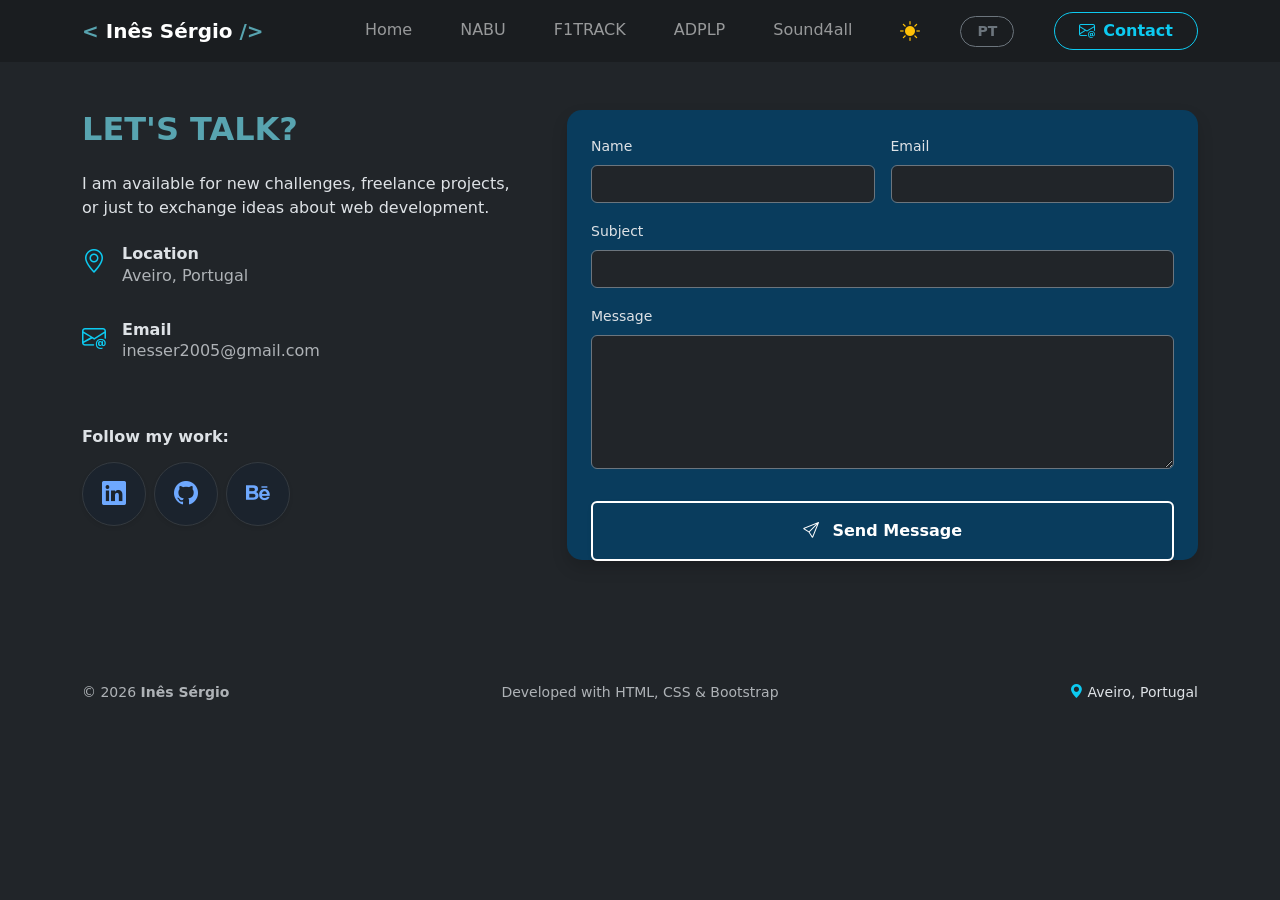
<file: contact.html>
<!DOCTYPE html>
<html lang="pt-pt">

<head>
    <meta charset="UTF-8">
    <!-- SEO keywords -->
    <meta name="description"
        content="Portefólio de Inês Sérgio. Especialista em Desenvolvimento Web e Design UI com foco em criar soluções digitais inovadoras.">
    <meta name="keywords" content="HTML, CSS, JavaScript, React, progammer, front-end, UX designer, backend, fullstack">
    <meta name="author" content="Inês Sérgio">
    <meta name="robots" content="index, follow">

    <!-- Open Graph (LinkedIn, WhatsApp, Facebook) -->
    <meta property="og:type" content="website">
    <meta property="og:title" content="Inês Sérgio | Desenvolvedora Web Full-Stack">
    <meta property="og:description"
        content="Especializada em criar soluções robustas com PHP e MySQL, e interfaces interativas com JavaScript e React. Conheça os meus projetos!">
    <meta property="og:url" content="https://inesser2005.github.io/inesser2005.git.io/">
    <meta property="og:image"
        content="https://inesser2005.github.io/inesser2005.git.io/Images/Projetos_Preview/portefolio/inesser2005_preview.webp">
    <meta name="viewport" content="width=device-width, initial-scale=1.0">
    <title>Inês Sérgio | Portefólio </title>

    <!--Favicon-->
    <link rel="icon" type="image/png"
        href="https://inesser2005.github.io/inesser2005.git.io/Images/Projetos_Logos/favicon/favicon-96x96.png"
        sizes="96x96" />
    <link rel="icon" href="https://inesser2005.github.io/inesser2005.git.io/Images/Projetos_Logos/favicon/FAVICON.png"
        type="image/png">
    <link rel="icon" type="image/svg+xml"
        href="https://inesser2005.github.io/inesser2005.git.io/Images/Projetos_Logos/favicon/favicon.svg" />
    <link rel="apple-touch-icon" sizes="180x180"
        href="https://inesser2005.github.io/inesser2005.git.io/Images/Projetos_Logos/favicon/apple-touch-icon.png" />
    <meta name="apple-mobile-web-app-title" content="Inês Sérgio" />
    <link rel="manifest"
        href="https://inesser2005.github.io/inesser2005.git.io/Images/Projetos_Logos/favicon/site.webmanifest" />

    <!--interactions/translations-->
    <script defer src="interactions.js"></script>
    <!--styles-->
    <link rel="stylesheet" href="style.css">
    <link href="https://cdn.jsdelivr.net/npm/bootstrap@5.3.8/dist/css/bootstrap.min.css" rel="stylesheet"
        integrity="sha384-sRIl4kxILFvY47J16cr9ZwB07vP4J8+LH7qKQnuqkuIAvNWLzeN8tE5YBujZqJLB" crossorigin="anonymous">
    <!--Icons-->
    <link rel="stylesheet" href="https://cdn.jsdelivr.net/npm/bootstrap-icons@1.13.1/font/bootstrap-icons.min.css">

    <!--typografphy-->
    <link rel="preconnect" href="https://fonts.googleapis.com">
    <link rel="preconnect" href="https://fonts.gstatic.com" crossorigin>
    <link href="https://fonts.googleapis.com/css2?family=Noto+Sans:ital,wght@0,100..900;1,100..900&display=swap"
        rel="stylesheet">


</head>

<body class="noto-sans-p">
    <!-- Navbar-->
    <nav class="navbar navbar-expand-lg sticky-top bg-dark-subtle" data-bs-theme="dark">
        <div class="container">
            <!-- Logótipo / Nome -->
            <a class="navbar-brand fw-bold" aria-label="Ir para o início" href="index.html">
                <span style="color: #58a4b0;">&lt;</span> Inês Sérgio <span style="color: #58a4b0;">/&gt;</span>
            </a>

            <!-- Mobile nav -->
            <button class="navbar-toggler border-0 p-2 shadow-none" type="button" data-bs-toggle="collapse"
                data-bs-target="#navbarNav" aria-controls="navbarNav" aria-expanded="false"
                aria-label="Toggle navigation">
                <!-- Três linhas que se transformam no X via CSS -->
                <div class="menu-hamburguer-custom">
                    <span></span>
                    <span></span>
                    <span></span>
                </div>
            </button>

            <!-- Links do Menu -->
            <div class="collapse navbar-collapse" id="navbarNav">
                <ul class="navbar-nav ms-auto nav-underline align-items-center">
                    <li class="nav-item px-lg-2">
                        <a class="nav-link" data-pt="Início" data-en="Home" href="index.html">Início</a>
                    </li>
                    <li class="nav-item px-lg-2">
                        <a class="nav-link" href="project_nabu.html">NABU</a>
                    </li>
                    <li class="nav-item px-lg-2">
                        <a class="nav-link" href="project_f1track.html">F1TRACK</a>
                    </li>
                    <li class="nav-item px-lg-2">
                        <a class="nav-link " href="project_adplp.html">ADPLP</a>
                    </li>
                    <li class="nav-item px-lg-2">
                        <a class="nav-link" href="project_sound_4all.html">Sound4all</a>
                    </li>

                    <!-- Modo Escuro/Claro -->
                    <li class="nav-item px-lg-2 my-2 my-lg-0">
                        <button id="theme-toggle" class="btn btn-link nav-link border-0 text-white p-2"
                            aria-label="Mudar tema visual/change theme mode">
                            <i id="theme-icon" class="bi bi-sun-fill fs-5"></i>
                        </button>
                    </li>

                    <!-- Botão de Língua -->
                    <li class="nav-item px-lg-2 my-2 my-lg-0">
                        <button id="btn-idioma"
                            class="btn btn-sm btn-outline-secondary rounded-pill px-3 fw-bold">EN</button>
                    </li>

                    <!-- Botão de Contacto -->
                    <li class="nav-item ms-lg-3">
                        <a class="btn btn-outline-info fw-bold px-4 rounded-pill d-inline-flex align-items-center"
                            href="contact.html">
                            <i class="bi bi-envelope-at me-2"></i>
                            <span data-pt="Contacto" data-en="Contact">Contacto</span>
                        </a>
                    </li>

                </ul>
            </div>
        </div>
    </nav>
    <!-- Container Geral dos Contactos -->
    <div class="container my-5">
        <div class="row g-5">

            <!-- Coluna 1: Info de Contacto -->
            <div class="col-12 col-md-5">
                <h2 class="separators mb-4" data-pt="Vamos conversar?" data-en="Let's talk?">Vamos conversar?</h2>
                <p class="mb-4"
                    data-pt="Estou disponível para novos desafios, projetos em freelance ou apenas para trocar ideias sobre desenvolvimento web."
                    data-en="I am available for new challenges, freelance projects, or just to exchange ideas about web development.">
                    Estou disponível para novos desafios, projetos em freelance ou apenas para trocar ideias sobre
                    desenvolvimento web.
                </p>

                <div class="d-flex align-items-start mb-3">
                    <i class="bi bi-geo-alt fs-4 text-info me-3"></i>
                    <div>
                        <h6 class="mb-0 fw-bold" data-pt="Localização" data-en="Location">Localização</h6>
                        <p class="text-body-secondary" data-pt="Aveiro, Portugal" data-en="Aveiro, Portugal">Aveiro,
                            Portugal</p>
                    </div>
                </div>

                <div class="d-flex align-items-start mb-3">
                    <i class="bi bi-envelope-at fs-4 text-info me-3"></i>
                    <div>
                        <h6 class="mb-0 fw-bold" data-pt="Email" data-en="Email">Email</h6>
                        <p class="text-body-secondary">inesser2005@gmail.com</p>
                    </div>
                </div>

                <div class="mt-5">
                    <h6 class="fw-bold mb-3" data-pt="Siga o meu trabalho:" data-en="Follow my work:">Siga o meu
                        trabalho:
                    </h6>
                    <div class="d-flex gap-2">
                        <!-- CORREÇÃO: Alinhamento flexbox interno adicionado para evitar o corte dos ícones -->
                        <a href="https://www.linkedin.com/in/inesser2005" target="_blank"
                            class="btn-social btn-linkedin d-flex align-items-center justify-content-center text-decoration-none shadow-sm"
                            aria-label="LinkedIn">
                            <i class="bi bi-linkedin"></i>
                        </a>
                        <a href="https://github.com/inesser2005" target="_blank"
                            class="btn-social btn-github d-flex align-items-center justify-content-center text-decoration-none shadow-sm"
                            aria-label="GitHub">
                            <i class="bi bi-github"></i>
                        </a>
                        <a href="https://www.behance.net/inesser2005" target="_blank"
                            class="btn-social btn-behance d-flex align-items-center justify-content-center text-decoration-none shadow-sm"
                            aria-label="Behance">
                            <i class="bi bi-behance"></i>
                        </a>
                    </div>
                </div>
            </div> <!-- CORREÇÃO: Fecho correto da Coluna 1 aqui -->

            <!-- Coluna 2: Formulário com Mensagens de Feedback -->
            <div class="col-12 col-md-7">
                <div class="card cards_bg p-4 border-0 shadow">
                    <form action="https://formspree.io/f/mykoovpj" method="POST" novalidate>
                        <div class="row g-3">
                            <div class="col-md-6">
                                <label for="name" class="form-label small" data-pt="Nome" data-en="Name">Nome</label>
                                <input type="text" name="name" class="form-control border-secondary" id="name" required>
                                <div class="invalid-feedback small" data-pt="Por favor, introduza o seu nome."
                                    data-en="Please enter your name.">Por favor, introduza o seu nome.</div>
                            </div>

                            <div class="col-md-6">
                                <label for="email" class="form-label small" data-pt="Email"
                                    data-en="Email">Email</label>
                                <input type="email" name="email" class="form-control border-secondary" id="email"
                                    required>
                                <div class="invalid-feedback small" data-pt="Introduza um endereço de email válido."
                                    data-en="Please enter a valid email address.">Introduza um endereço de email válido.
                                </div>
                            </div>

                            <div class="col-12">
                                <label for="subject" class="form-label small" data-pt="Assunto"
                                    data-en="Subject">Assunto</label>
                                <input type="text" name="subject" class="form-control border-secondary" id="subject"
                                    required>
                                <div class="invalid-feedback small" data-pt="Escreva o assunto da sua mensagem."
                                    data-en="Please enter the subject of your message.">Escreva o assunto da sua
                                    mensagem.
                                </div>
                            </div>

                            <div class="col-12">
                                <label for="message" class="form-label small" data-pt="Mensagem"
                                    data-en="Message">Mensagem</label>
                                <textarea name="message" class="form-control border-secondary" id="message" rows="5"
                                    required></textarea>
                                <div class="invalid-feedback small" data-pt="O campo da mensagem não pode ficar vazio."
                                    data-en="The message field cannot be empty.">O campo da mensagem não pode ficar
                                    vazio.
                                </div>
                            </div>

                            <div class="col-12 mt-4">
                                <button type="submit" class="btn btn_color w-100 py-3 mt-2 fw-bold shadow-sm">
                                    <i class="bi bi-send me-2"></i>
                                    <span data-pt="Enviar Mensagem" data-en="Send Message">Enviar Mensagem</span>
                                </button>
                            </div>
                        </div>
                    </form>
                </div>
            </div>

        </div>
    </div>

    <!-- Footer -->
    <footer class="Footer_color mt-5">
        <div class="container py-4">
            <div class="row align-items-center g-3">
                <!-- Lado Esquerdo: Copyright -->
                <div class="col-12 col-md-4 text-center text-md-start">
                    <span class="small opacity-75">© 2026 <strong>Inês Sérgio</strong></span>
                </div>

                <!-- Centro: Mensagem Técnica -->
                <div class="col-12 col-md-4 text-center">
                    <span class="small opacity-75" data-pt="Desenvolvido com HTML, CSS & Bootstrap"
                        data-en="Developed with HTML, CSS & Bootstrap">
                        Desenvolvido com HTML, CSS & Bootstrap
                    </span>
                </div>


                <!-- Lado Direito: Links Rápidos ou Localização -->
                <div class="col-12 col-md-4 text-center text-md-end">
                    <div class="small">
                        <i class="bi bi-geo-alt-fill text-info"></i> Aveiro, Portugal
                    </div>
                </div>
            </div>
        </div>
    </footer>


    <!--  Scripts organizados por ordem de dependência -->
    <script src="https://cdn.jsdelivr.net/npm/bootstrap@5.3.8/dist/js/bootstrap.bundle.min.js"
        integrity="sha384-FKyoEForCGlyvwx9Hj09JcYn3nv7wiPVlz7YYwJrWVcXK/BmnVDxM+D2scQbITxI"
        crossorigin="anonymous"></script>
    <script src="./interactions.js"></script>
    <script src="./translate.js"></script>

</body>

</html>
</file>
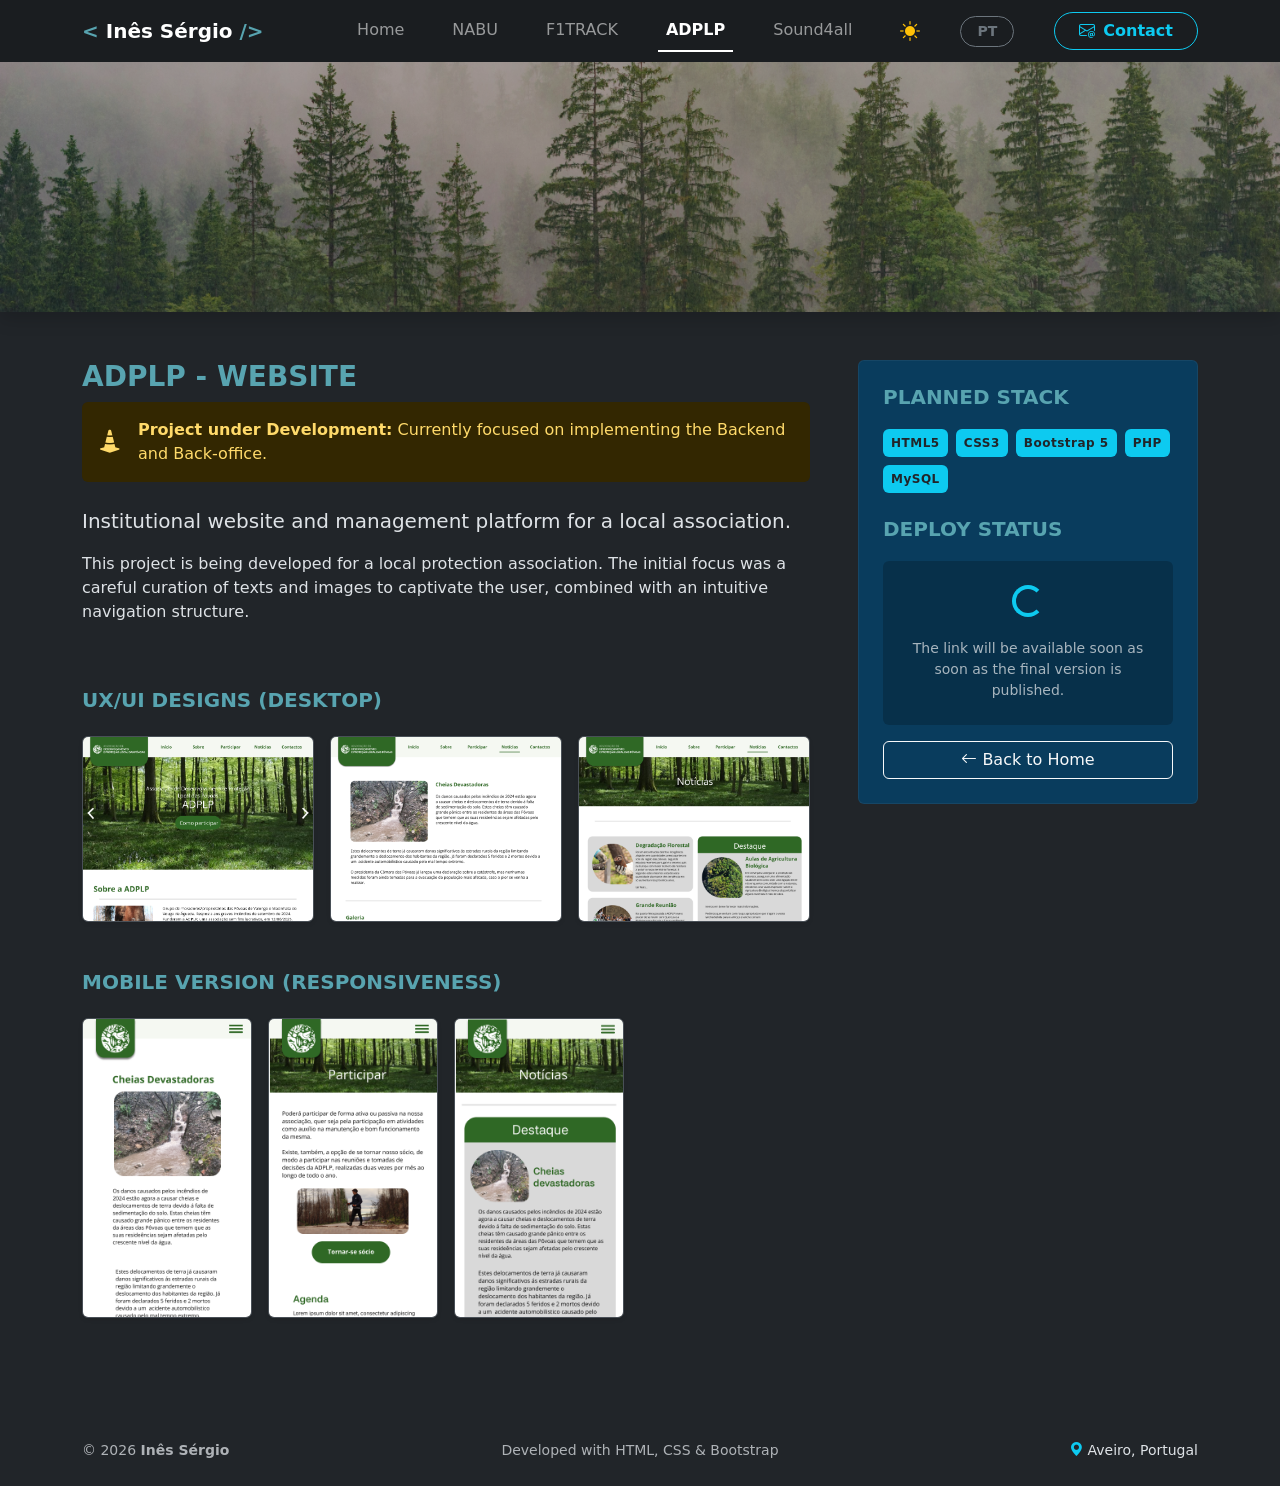
<file: project_adplp.html>
<!DOCTYPE html>
<html lang="pt-pt">

<head>
    <meta charset="UTF-8">
    <!-- SEO keywords -->
    <meta name="description"
        content="Portefólio de Inês Sérgio. Especialista em Desenvolvimento Web e Design UI com foco em criar soluções digitais inovadoras.">
    <meta name="keywords" content="HTML, CSS, JavaScript, React, progammer, front-end, UX designer, backend, fullstack">
    <meta name="author" content="Inês Sérgio">
    <meta name="robots" content="index, follow">

    <!-- Open Graph (LinkedIn, WhatsApp, Facebook) -->
    <meta property="og:type" content="website">
    <meta property="og:title" content="Inês Sérgio | Desenvolvedora Web Full-Stack">
    <meta property="og:description"
        content="Especializada em criar soluções robustas com PHP e MySQL, e interfaces interativas com JavaScript e React. Conheça os meus projetos!">
    <meta property="og:url" content="https://inesser2005.github.io/inesser2005.git.io/">
    <meta property="og:image"
        content="https://inesser2005.github.io/inesser2005.git.io/Images/Projetos_Preview/portefolio/inesser2005_preview.webp">
    <meta name="viewport" content="width=device-width, initial-scale=1.0">
    <title>Inês Sérgio | Portefólio </title>

    <!--Favicon-->
    <link rel="icon" type="image/png"
        href="https://inesser2005.github.io/inesser2005.git.io/Images/Projetos_Logos/favicon/favicon-96x96.png"
        sizes="96x96" />
    <link rel="icon" href="https://inesser2005.github.io/inesser2005.git.io/Images/Projetos_Logos/favicon/FAVICON.png"
        type="image/png">
    <link rel="icon" type="image/svg+xml"
        href="https://inesser2005.github.io/inesser2005.git.io/Images/Projetos_Logos/favicon/favicon.svg" />
    <link rel="apple-touch-icon" sizes="180x180"
        href="https://inesser2005.github.io/inesser2005.git.io/Images/Projetos_Logos/favicon/apple-touch-icon.png" />
    <meta name="apple-mobile-web-app-title" content="Inês Sérgio" />
    <link rel="manifest"
        href="https://inesser2005.github.io/inesser2005.git.io/Images/Projetos_Logos/favicon/site.webmanifest" />

    <!--interactions/translations-->
    <script defer src="interactions.js"></script>
    <!--styles-->
    <link rel="stylesheet" href="style.css">
    <link href="https://cdn.jsdelivr.net/npm/bootstrap@5.3.8/dist/css/bootstrap.min.css" rel="stylesheet"
        integrity="sha384-sRIl4kxILFvY47J16cr9ZwB07vP4J8+LH7qKQnuqkuIAvNWLzeN8tE5YBujZqJLB" crossorigin="anonymous">
    <!--Icons-->
    <link rel="stylesheet" href="https://cdn.jsdelivr.net/npm/bootstrap-icons@1.13.1/font/bootstrap-icons.min.css">

    <!--typografphy-->
    <link rel="preconnect" href="https://fonts.googleapis.com">
    <link rel="preconnect" href="https://fonts.gstatic.com" crossorigin>
    <link href="https://fonts.googleapis.com/css2?family=Noto+Sans:ital,wght@0,100..900;1,100..900&display=swap"
        rel="stylesheet">


</head>

<body class="noto-sans-p">
    <!-- Navbar-->
    <nav class="navbar navbar-expand-lg sticky-top bg-dark-subtle" data-bs-theme="dark">
        <div class="container">
            <!-- Logótipo / Nome -->
            <a class="navbar-brand fw-bold" aria-label="Ir para o início" href="index.html">
                <span style="color: #58a4b0;">&lt;</span> Inês Sérgio <span style="color: #58a4b0;">/&gt;</span>
            </a>

            <!-- Mobile nav -->
            <button class="navbar-toggler border-0 p-2 shadow-none" type="button" data-bs-toggle="collapse"
                data-bs-target="#navbarNav" aria-controls="navbarNav" aria-expanded="false"
                aria-label="Toggle navigation">
                <!-- Três linhas que se transformam no X via CSS -->
                <div class="menu-hamburguer-custom">
                    <span></span>
                    <span></span>
                    <span></span>
                </div>
            </button>

            <!-- Links do Menu -->
            <div class="collapse navbar-collapse" id="navbarNav">
                <ul class="navbar-nav ms-auto nav-underline align-items-center">
                    <li class="nav-item px-lg-2">
                        <a class="nav-link" data-pt="Início" data-en="Home" href="index.html">Início</a>
                    </li>
                    <li class="nav-item px-lg-2">
                        <a class="nav-link" href="project_nabu.html">NABU</a>
                    </li>
                    <li class="nav-item px-lg-2">
                        <a class="nav-link" href="project_f1track.html">F1TRACK</a>
                    </li>
                    <li class="nav-item px-lg-2">
                        <a class="nav-link active" aria-current="page" href="project_adplp.html">ADPLP</a>
                    </li>
                    <li class="nav-item px-lg-2">
                        <a class="nav-link" href="project_sound_4all.html">Sound4all</a>
                    </li>

                    <!-- Modo Escuro/Claro -->
                    <li class="nav-item px-lg-2 my-2 my-lg-0">
                        <button id="theme-toggle" class="btn btn-link nav-link border-0 text-white p-2"
                            aria-label="Mudar tema visual/change theme mode">
                            <i id="theme-icon" class="bi bi-sun-fill fs-5"></i>
                        </button>
                    </li>

                    <!-- Mudar a Língua -->
                    <li class="nav-item px-lg-2 my-2 my-lg-0">
                        <button id="btn-idioma"
                            class="btn btn-sm btn-outline-secondary rounded-pill px-3 fw-bold">EN</button>
                    </li>

                    <!-- Botão de Contacto -->
                    <li class="nav-item ms-lg-3">
                        <a class="btn btn-outline-info fw-bold px-4 rounded-pill d-inline-flex align-items-center"
                            href="contact.html">
                            <i class="bi bi-envelope-at me-2"></i>
                            <span data-pt="Contacto" data-en="Contact">Contacto</span>
                        </a>
                    </li>

                </ul>
            </div>
        </div>
    </nav>
    <main class="animar-entrada">
        <!-- Banner de Contexto -->
        <div class="banner-container shadow">
            <img src="Images/Banner/Forest.jpg" alt="ADPLP Banner" class="banner-image">
        </div>

        <div class="container my-5">
            <div class="row g-5">
                <!-- Coluna de Descrição e Galeria -->
                <div class="col-lg-8 text-start">
                    <h3 class="separators mb-2">ADPLP - Website</h3>

                    <!-- Alerta de Desenvolvimento -->
                    <div class="alert alert-warning border-0 d-flex align-items-center mb-4" role="alert"
                        data-pt="<i class='bi bi-cone-striped fs-4 me-3'></i><div><strong>Projeto em Desenvolvimento:</strong> Atualmente focado na implementação do Backend e Back-office.</div>"
                        data-en="<i class='bi bi-cone-striped fs-4 me-3'></i><div><strong>Project under Development:</strong> Currently focused on implementing the Backend and Back-office.</div>">
                        <i class="bi bi-cone-striped fs-4 me-3"></i>
                        <div>
                            <strong>Projeto em Desenvolvimento:</strong> Atualmente focado na implementação do Backend e
                            Back-office.
                        </div>
                    </div>

                    <p class="lead" data-pt="Website institucional e plataforma de gestão para associação local."
                        data-en="Institutional website and management platform for a local association.">
                        Website institucional e plataforma de gestão para associação local.
                    </p>
                    <p data-pt="Este projeto está a ser desenvolvido para uma associação de proteção local. O foco inicial foi uma curadoria cuidadosa de textos e imagens para cativar o utilizador, aliada a uma estrutura de navegação intuitiva."
                        data-en="This project is being developed for a local protection association. The initial focus was a careful curation of texts and images to captivate the user, combined with an intuitive navigation structure.">
                        Este projeto está a ser desenvolvido para uma associação de proteção local. O foco inicial foi
                        uma curadoria cuidadosa de textos e imagens para cativar o utilizador, aliada a uma estrutura de
                        navegação intuitiva.
                    </p>

                    <!-- Galeria UX/UI -->
                    <h5 class="separators mt-5 mb-4" data-pt="Designs de UX/UI (Desktop)"
                        data-en="UX/UI Designs (Desktop)">Designs de UX/UI (Desktop)</h5>
                    <div class="row g-3">
                        <!-- Imagem Desktop 1 -->
                        <div class="col-md-4">
                            <button type="button" class="btn p-0 border-0 w-100 bg-transparent" data-bs-toggle="modal"
                                data-bs-target="#modalAdplpInicio">
                                <img src="Images/Projetos_Preview/ADPLP/Início.png"
                                    class="img-fluid rounded border shadow-sm preview-hover w-100" alt="Desktop Início"
                                    style="cursor: pointer;">
                            </button>
                        </div>
                        <!-- Imagem Desktop 2 -->
                        <div class="col-md-4">
                            <button type="button" class="btn p-0 border-0 w-100 bg-transparent" data-bs-toggle="modal"
                                data-bs-target="#modalAdplpArtigo">
                                <img src="Images/Projetos_Preview/ADPLP/Artigo.png"
                                    class="img-fluid rounded border shadow-sm preview-hover w-100" alt="Desktop Artigo"
                                    style="cursor: pointer;">
                            </button>
                        </div>
                        <!-- Imagem Desktop 3 -->
                        <div class="col-md-4">
                            <button type="button" class="btn p-0 border-0 w-100 bg-transparent" data-bs-toggle="modal"
                                data-bs-target="#modalAdplpNoticias">
                                <img src="Images/Projetos_Preview/ADPLP/Notícias.png"
                                    class="img-fluid rounded border shadow-sm preview-hover w-100"
                                    alt="Desktop Notícias" style="cursor: pointer;">
                            </button>
                        </div>
                    </div>

                    <h5 class="separators mt-5 mb-4" data-pt="Versão Mobile (Responsividade)"
                        data-en="Mobile Version (Responsiveness)">Versão Mobile (Responsividade)</h5>
                    <div class="row g-3 justify-content-start">
                        <!-- Imagem Mobile 1 -->
                        <div class="col-4 col-md-3">
                            <button type="button" class="btn p-0 border-0 w-100 bg-transparent" data-bs-toggle="modal"
                                data-bs-target="#modalAdplpArtigoMob">
                                <img src="Images/Projetos_Preview/ADPLP/Artigo - Mobile.png"
                                    class="img-fluid rounded border shadow-sm preview-hover w-100" alt="Mobile Artigo"
                                    style="cursor: pointer;">
                            </button>
                        </div>
                        <!-- Imagem Mobile 2 -->
                        <div class="col-4 col-md-3">
                            <button type="button" class="btn p-0 border-0 w-100 bg-transparent" data-bs-toggle="modal"
                                data-bs-target="#modalAdplpParticiparMob">
                                <img src="Images/Projetos_Preview/ADPLP/Participar Mobile.png"
                                    class="img-fluid rounded border shadow-sm preview-hover w-100"
                                    alt="Mobile Participar" style="cursor: pointer;">
                            </button>
                        </div>
                        <!-- Imagem Mobile 3 -->
                        <div class="col-4 col-md-3">
                            <button type="button" class="btn p-0 border-0 w-100 bg-transparent" data-bs-toggle="modal"
                                data-bs-target="#modalAdplpNoticiasMob">
                                <img src="Images/Projetos_Preview/ADPLP/Notícias - Mobile.png"
                                    class="img-fluid rounded border shadow-sm preview-hover w-100" alt="Mobile Notícias"
                                    style="cursor: pointer;">
                            </button>
                        </div>
                    </div>
                </div>

                <!-- Coluna Lateral (Status e Tecnologias) -->
                <div class="col-lg-4">
                    <div class="p-4 rounded cards_bg sticky-top"
                        style="top: 100px; border: 1px solid rgba(88,164,176,0.2);">
                        <h5 class="separators" data-pt="Stack Planeada" data-en="Planned Stack">Stack Planeada</h5>
                        <div class="d-flex flex-wrap gap-2 mb-4">
                            <span class="badge bg-info text-dark p-2">HTML5</span>
                            <span class="badge bg-info text-dark p-2">CSS3</span>
                            <span class="badge bg-info text-dark p-2">Bootstrap 5</span>
                            <span class="badge bg-info text-dark p-2">PHP</span>
                            <span class="badge bg-info text-dark p-2">MySQL</span>
                        </div>

                        <h5 class="separators" data-pt="Estado do Deploy" data-en="Deploy Status">Estado do Deploy</h5>
                        <div class="text-center p-4 mb-3 rounded" style="background: rgba(0,0,0,0.2);">
                            <div class="spinner-border text-info mb-3" role="status">
                                <span class="visually-hidden" data-pt="A carregar..." data-en="Loading...">A
                                    carregar...</span>
                            </div>
                            <p class="small text-muted mb-0"
                                data-pt="O link estará disponível em breve assim que a versão final for publicada."
                                data-en="The link will be available soon as soon as the final version is published.">
                                O link estará disponível em breve assim que a versão final for publicada.
                            </p>
                        </div>

                        <a href="index.html" class="btn btn-outline-light w-100">
                            <i class="bi bi-arrow-left"></i>
                            <span data-pt="Voltar ao Início" data-en="Back to Home">Voltar ao Início</span>
                        </a>
                    </div>
                </div>
            </div>
        </div>
    </main>

    <!-- ESTRUTURAS DOS MODAIS INDIVIDUAIS (ADPLP) -->
    <div class="modal fade" id="modalAdplpInicio" tabindex="-1" aria-hidden="true">
        <div class="modal-dialog modal-xl modal-dialog-centered">
            <div class="modal-content bg-dark border-0 shadow">
                <div class="modal-header border-0 p-2">
                    <button type="button" class="btn-close btn-close-white ms-auto" data-bs-dismiss="modal"
                        aria-label="Fechar"></button>
                </div>
                <div class="modal-body p-0 text-center">
                    <img src="Images/Projetos_Preview/ADPLP/Início.png" alt="Desktop Início Expandido"
                        class="img-fluid w-100 rounded-bottom">
                </div>
            </div>
        </div>
    </div>


    <!-- Footer -->
    <footer class="Footer_color mt-5">
        <div class="container py-4">
            <div class="row align-items-center g-3">
                <!-- Lado Esquerdo: Copyright -->
                <div class="col-12 col-md-4 text-center text-md-start">
                    <span class="small opacity-75">© 2026 <strong>Inês Sérgio</strong></span>
                </div>

                <!-- Centro: Mensagem Técnica -->
                <div class="col-12 col-md-4 text-center">
                    <span class="small opacity-75" data-pt="Desenvolvido com HTML, CSS & Bootstrap"
                        data-en="Developed with HTML, CSS & Bootstrap">
                        Desenvolvido com HTML, CSS & Bootstrap
                    </span>
                </div>


                <!-- Lado Direito: Links Rápidos ou Localização -->
                <div class="col-12 col-md-4 text-center text-md-end">
                    <div class="small">
                        <i class="bi bi-geo-alt-fill text-info"></i> Aveiro, Portugal
                    </div>
                </div>
            </div>
        </div>
    </footer>


    <!--  Scripts organizados por ordem de dependência -->
    <script src="https://cdn.jsdelivr.net/npm/bootstrap@5.3.8/dist/js/bootstrap.bundle.min.js"
        integrity="sha384-FKyoEForCGlyvwx9Hj09JcYn3nv7wiPVlz7YYwJrWVcXK/BmnVDxM+D2scQbITxI"
        crossorigin="anonymous"></script>
    <script src="./interactions.js"></script>
    <script src="./translate.js"></script>

</body>

</html>
</file>
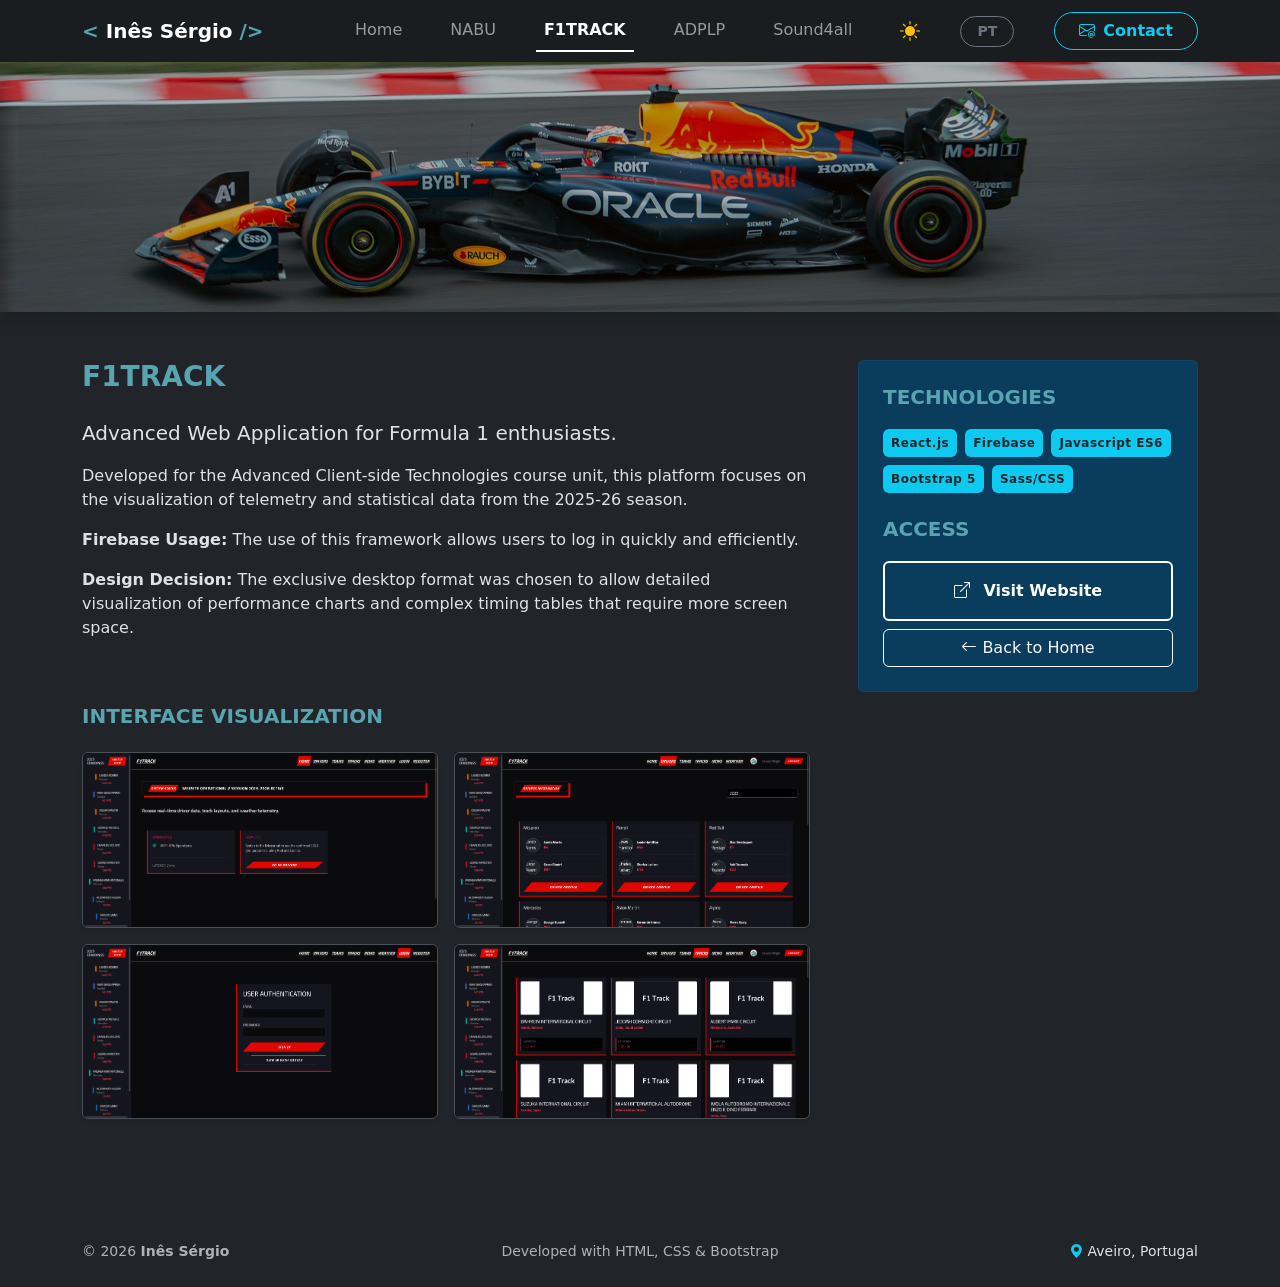
<file: project_f1track.html>
<!DOCTYPE html>
<html lang="pt-pt">

<head>
    <meta charset="UTF-8">
    <!-- SEO keywords -->
    <meta name="description"
        content="Portefólio de Inês Sérgio. Especialista em Desenvolvimento Web e Design UI com foco em criar soluções digitais inovadoras.">
    <meta name="keywords" content="HTML, CSS, JavaScript, React, progammer, front-end, UX designer, backend, fullstack">
    <meta name="author" content="Inês Sérgio">
    <meta name="robots" content="index, follow">

    <!-- Open Graph (LinkedIn, WhatsApp, Facebook) -->
    <meta property="og:type" content="website">
    <meta property="og:title" content="Inês Sérgio | Desenvolvedora Web Full-Stack">
    <meta property="og:description"
        content="Especializada em criar soluções robustas com PHP e MySQL, e interfaces interativas com JavaScript e React. Conheça os meus projetos!">
    <meta property="og:url" content="https://inesser2005.github.io/inesser2005.git.io/">
    <meta property="og:image"
        content="https://inesser2005.github.io/inesser2005.git.io/Images/Projetos_Preview/portefolio/inesser2005_preview.webp">
    <meta name="viewport" content="width=device-width, initial-scale=1.0">
    <title>Inês Sérgio | Portefólio </title>

    <!--Favicon-->
    <link rel="icon" type="image/png"
        href="https://inesser2005.github.io/inesser2005.git.io/Images/Projetos_Logos/favicon/favicon-96x96.png"
        sizes="96x96" />
    <link rel="icon" href="https://inesser2005.github.io/inesser2005.git.io/Images/Projetos_Logos/favicon/FAVICON.png"
        type="image/png">
    <link rel="icon" type="image/svg+xml"
        href="https://inesser2005.github.io/inesser2005.git.io/Images/Projetos_Logos/favicon/favicon.svg" />
    <link rel="apple-touch-icon" sizes="180x180"
        href="https://inesser2005.github.io/inesser2005.git.io/Images/Projetos_Logos/favicon/apple-touch-icon.png" />
    <meta name="apple-mobile-web-app-title" content="Inês Sérgio" />
    <link rel="manifest"
        href="https://inesser2005.github.io/inesser2005.git.io/Images/Projetos_Logos/favicon/site.webmanifest" />

    <!--interactions/translations-->
    <script defer src="interactions.js"></script>
    <!--styles-->
    <link rel="stylesheet" href="style.css">
    <link href="https://cdn.jsdelivr.net/npm/bootstrap@5.3.8/dist/css/bootstrap.min.css" rel="stylesheet"
        integrity="sha384-sRIl4kxILFvY47J16cr9ZwB07vP4J8+LH7qKQnuqkuIAvNWLzeN8tE5YBujZqJLB" crossorigin="anonymous">
    <!--Icons-->
    <link rel="stylesheet" href="https://cdn.jsdelivr.net/npm/bootstrap-icons@1.13.1/font/bootstrap-icons.min.css">

    <!--typografphy-->
    <link rel="preconnect" href="https://fonts.googleapis.com">
    <link rel="preconnect" href="https://fonts.gstatic.com" crossorigin>
    <link href="https://fonts.googleapis.com/css2?family=Noto+Sans:ital,wght@0,100..900;1,100..900&display=swap"
        rel="stylesheet">


</head>

<body class="noto-sans-p">
    <!-- Navbar-->
    <nav class="navbar navbar-expand-lg sticky-top bg-dark-subtle" data-bs-theme="dark">
        <div class="container">
            <!-- Logótipo / Nome -->
            <a class="navbar-brand fw-bold" aria-label="Ir para o início" href="index.html">
                <span style="color: #58a4b0;">&lt;</span> Inês Sérgio <span style="color: #58a4b0;">/&gt;</span>
            </a>

            <!-- Mobile nav -->
            <button class="navbar-toggler border-0 p-2 shadow-none" type="button" data-bs-toggle="collapse"
                data-bs-target="#navbarNav" aria-controls="navbarNav" aria-expanded="false"
                aria-label="Toggle navigation">
                <!-- Três linhas que se transformam no X via CSS -->
                <div class="menu-hamburguer-custom">
                    <span></span>
                    <span></span>
                    <span></span>
                </div>
            </button>

            <!-- Links do Menu -->
            <div class="collapse navbar-collapse" id="navbarNav">
                <ul class="navbar-nav ms-auto nav-underline align-items-center">
                    <li class="nav-item px-lg-2">
                        <a class="nav-link" data-pt="Início" data-en="Home" href="index.html">Início</a>
                    </li>
                    <li class="nav-item px-lg-2">
                        <a class="nav-link" href="project_nabu.html">NABU</a>
                    </li>
                    <li class="nav-item px-lg-2">
                        <a class="nav-link active" aria-current="page" href="project_f1track.html">F1TRACK</a>
                    </li>
                    <li class="nav-item px-lg-2">
                        <a class="nav-link" href="project_adplp.html">ADPLP</a>
                    </li>
                    <li class="nav-item px-lg-2">
                        <a class="nav-link" href="project_sound_4all.html">Sound4all</a>
                    </li>

                    <!-- Modo Escuro/Claro -->
                    <li class="nav-item px-lg-2 my-2 my-lg-0">
                        <button id="theme-toggle" class="btn btn-link nav-link border-0 text-white p-2"
                            aria-label="Mudar tema visual/change theme mode">
                            <i id="theme-icon" class="bi bi-sun-fill fs-5"></i>
                        </button>
                    </li>

                    <!-- Mudar a Língua -->
                    <li class="nav-item px-lg-2 my-2 my-lg-0">
                        <button id="btn-idioma"
                            class="btn btn-sm btn-outline-secondary rounded-pill px-3 fw-bold">EN</button>
                    </li>

                    <!-- Botão de Contacto -->
                    <li class="nav-item ms-lg-3">
                        <a class="btn btn-outline-info fw-bold px-4 rounded-pill d-inline-flex align-items-center"
                            href="contact.html">
                            <i class="bi bi-envelope-at me-2"></i>
                            <span data-pt="Contacto" data-en="Contact">Contacto</span>
                        </a>
                    </li>

                </ul>
            </div>
        </div>
    </nav>

    <!--Main- Detalhes dos projetos-->
    <main class="animar-entrada">
        <!-- Banner Principal -->
        <div class="banner-container shadow">
            <img src="Images/Banner/f1track.jpg" alt="F1TRACK Banner" class="banner-image">
        </div>

        <div class="container my-5">
            <div class="row g-5">
                <!-- Coluna de Descrição -->
                <div class="col-lg-8">
                    <h3 class="separators mb-4">F1TRACK</h3>
                    <p class="lead" data-pt="Aplicação Web Avançada para entusiastas de Fórmula 1."
                        data-en="Advanced Web Application for Formula 1 enthusiasts.">Aplicação Web Avançada para
                        entusiastas de Fórmula 1.</p>
                    <p data-pt="Desenvolvida para a UC de Tecnologias Avançadas para Client-side, esta plataforma foca-se na visualização de telemetria e dados estatísticos da época 2025-26."
                        data-en="Developed for the Advanced Client-side Technologies course unit, this platform focuses on the visualization of telemetry and statistical data from the 2025-26 season.">
                        Desenvolvida para a UC de Tecnologias Avançadas para Client-side, esta plataforma foca-se na
                        visualização de telemetria e dados estatísticos da época 2025-26.
                    </p>
                    <p data-pt="<strong>Uso de Firebase:</strong> A utilização desta framework permite aos utilizadores efetuar login de forma rápida e eficaz."
                        data-en="<strong>Firebase Usage:</strong> The use of this framework allows users to log in quickly and efficiently.">
                        <strong>Uso de Firebase:</strong> A utilização desta framework permite aos utilizadores efetuar
                        login de forma rápida e eficaz.
                    </p>
                    <p data-pt="<strong>Decisão de Design:</strong> O formato exclusivo para desktop foi escolhido para permitir a visualização detalhada de gráficos de desempenho e tabelas de tempos complexos que requerem maior espaço de ecrã."
                        data-en="<strong>Design Decision:</strong> The exclusive desktop format was chosen to allow detailed visualization of performance charts and complex timing tables that require more screen space.">
                        <strong>Decisão de Design:</strong> O formato exclusivo para desktop foi escolhido para permitir
                        a visualização detalhada de gráficos de desempenho e tabelas de tempos complexos que requerem
                        maior espaço de ecrã.
                    </p>

                    <!-- Galeria de Imagens com Triggers para os Modais -->
                    <h5 class="separators mt-5 mb-4" data-pt="Visualização da Interface"
                        data-en="Interface Visualization">Visualização da Interface</h5>
                    <div class="row g-3">
                        <!-- Imagem 1 -->
                        <div class="col-md-6">
                            <button type="button" class="btn p-0 border-0 w-100 bg-transparent" data-bs-toggle="modal"
                                data-bs-target="#modalF1Home">
                                <img src="Images/Projetos_Preview/F1TRACK/Homepage.png"
                                    class="img-fluid rounded border shadow-sm preview-hover w-100" alt="Homepage"
                                    style="cursor: pointer;">
                            </button>
                        </div>
                        <!-- Imagem 2 -->
                        <div class="col-md-6">
                            <button type="button" class="btn p-0 border-0 w-100 bg-transparent" data-bs-toggle="modal"
                                data-bs-target="#modalF1DriversLogin">
                                <img src="Images/Projetos_Preview/F1TRACK/Drivers_page_Login.png"
                                    class="img-fluid rounded border shadow-sm preview-hover w-100"
                                    alt="Página de Pilotos" style="cursor: pointer;">
                            </button>
                        </div>
                        <!-- Imagem 3 -->
                        <div class="col-md-6">
                            <button type="button" class="btn p-0 border-0 w-100 bg-transparent" data-bs-toggle="modal"
                                data-bs-target="#modalF1DriversNoLogin">
                                <img src="Images/Projetos_Preview/F1TRACK/Drrivers_page_no_login.png"
                                    class="img-fluid rounded border shadow-sm preview-hover w-100" alt="Acesso Restrito"
                                    style="cursor: pointer;">
                            </button>
                        </div>
                        <!-- Imagem 4 -->
                        <div class="col-md-6">
                            <button type="button" class="btn p-0 border-0 w-100 bg-transparent" data-bs-toggle="modal"
                                data-bs-target="#modalF1Tracks">
                                <img src="Images/Projetos_Preview/F1TRACK/Track_pages.png"
                                    class="img-fluid rounded border shadow-sm preview-hover w-100" alt="Circuitos"
                                    style="cursor: pointer;">
                            </button>
                        </div>
                    </div>
                </div>

                <!-- Coluna Lateral (Sidebar Técnica) -->
                <div class="col-lg-4">
                    <div class="p-4 rounded cards_bg sticky-top"
                        style="top: 100px; border: 1px solid rgba(88,164,176,0.2);">
                        <h5 class="separators" data-pt="Tecnologias" data-en="Technologies">Tecnologias</h5>
                        <div class="d-flex flex-wrap gap-2 mb-4">
                            <span class="badge bg-info text-dark p-2">React.js</span>
                            <span class="badge bg-info text-dark p-2">Firebase</span>
                            <span class="badge bg-info text-dark p-2">Javascript ES6</span>
                            <span class="badge bg-info text-dark p-2">Bootstrap 5</span>
                            <span class="badge bg-info text-dark p-2">Sass/CSS</span>
                        </div>

                        <h5 class="separators" data-pt="Acesso" data-en="Access">Acesso</h5>
                        <a href="https://f1-track-github-io-1mki.vercel.app/" target="_blank"
                            class="btn btn_color w-100 py-3 fw-bold">
                            <i class="bi bi-box-arrow-up-right me-2"></i>
                            <span data-pt="Visitar Website" data-en="Visit Website">Visitar Website</span>
                        </a>
                        <a href="index.html" class="btn btn-outline-light w-100 mt-2">
                            <i class="bi bi-arrow-left"></i>
                            <span data-pt="Voltar ao Início" data-en="Back to Home">Voltar ao Início</span>
                        </a>
                    </div>
                </div>
            </div>
        </div>
    </main>


    <!-- ESTRUTURAS DOS MODAIS INDIVIDUAIS (Usa 'modal-xl' para ecrãs largos de desktop ficarem nítidos) -->

    <!-- Modal 1: Homepage -->
    <div class="modal fade" id="modalF1Home" tabindex="-1" aria-hidden="true">
        <div class="modal-dialog modal-xl modal-dialog-centered">
            <div class="modal-content bg-dark border-0 shadow">
                <div class="modal-header border-0 p-2">
                    <button type="button" class="btn-close btn-close-white ms-auto" data-bs-dismiss="modal"
                        aria-label="Fechar"></button>
                </div>
                <div class="modal-body p-0 text-center">
                    <img src="Images/Projetos_Preview/F1TRACK/Homepage.png" alt="Homepage Expandida"
                        class="img-fluid w-100 rounded-bottom">
                </div>
            </div>
        </div>
    </div>

    <!-- Modal 2: Drivers Login -->
    <div class="modal fade" id="modalF1DriversLogin" tabindex="-1" aria-hidden="true">
        <div class="modal-dialog modal-xl modal-dialog-centered">
            <div class="modal-content bg-dark border-0 shadow">
                <div class="modal-header border-0 p-2">
                    <button type="button" class="btn-close btn-close-white ms-auto" data-bs-dismiss="modal"
                        aria-label="Fechar"></button>
                </div>
                <div class="modal-body p-0 text-center">
                    <img src="Images/Projetos_Preview/F1TRACK/Drivers_page_Login.png" alt="Página de Pilotos Expandida"
                        class="img-fluid w-100 rounded-bottom">
                </div>
            </div>
        </div>
    </div>

    <!-- Modal 3: Drivers No Login -->
    <div class="modal fade" id="modalF1DriversNoLogin" tabindex="-1" aria-hidden="true">
        <div class="modal-dialog modal-xl modal-dialog-centered">
            <div class="modal-content bg-dark border-0 shadow">
                <div class="modal-header border-0 p-2">
                    <button type="button" class="btn-close btn-close-white ms-auto" data-bs-dismiss="modal"
                        aria-label="Fechar"></button>
                </div>
                <div class="modal-body p-0 text-center">
                    <img src="Images/Projetos_Preview/F1TRACK/Drrivers_page_no_login.png"
                        alt="Acesso Restrito Expandido" class="img-fluid w-100 rounded-bottom">
                </div>
            </div>
        </div>
    </div>

    <!-- Modal 4: Tracks -->
    <div class="modal fade" id="modalF1Tracks" tabindex="-1" aria-hidden="true">
        <div class="modal-dialog modal-xl modal-dialog-centered">
            <div class="modal-content bg-dark border-0 shadow">
                <div class="modal-header border-0 p-2">
                    <button type="button" class="btn-close btn-close-white ms-auto" data-bs-dismiss="modal"
                        aria-label="Fechar"></button>
                </div>
                <div class="modal-body p-0 text-center">
                    <img src="Images/Projetos_Preview/F1TRACK/Track_pages.png" alt="Circuitos Expandido"
                        class="img-fluid w-100 rounded-bottom">
                </div>
            </div>
        </div>
    </div>
    <!-- Footer -->
    <footer class="Footer_color mt-5">
        <div class="container py-4">
            <div class="row align-items-center g-3">
                <!-- Lado Esquerdo: Copyright -->
                <div class="col-12 col-md-4 text-center text-md-start">
                    <span class="small opacity-75">© 2026 <strong>Inês Sérgio</strong></span>
                </div>

                <!-- Centro: Mensagem Técnica -->
                <div class="col-12 col-md-4 text-center">
                    <span class="small opacity-75" data-pt="Desenvolvido com HTML, CSS & Bootstrap"
                        data-en="Developed with HTML, CSS & Bootstrap">
                        Desenvolvido com HTML, CSS & Bootstrap
                    </span>
                </div>


                <!-- Lado Direito: Links Rápidos ou Localização -->
                <div class="col-12 col-md-4 text-center text-md-end">
                    <div class="small">
                        <i class="bi bi-geo-alt-fill text-info"></i> Aveiro, Portugal
                    </div>
                </div>
            </div>
        </div>
    </footer>


    <!--  Scripts organizados por ordem de dependência -->
    <script src="https://cdn.jsdelivr.net/npm/bootstrap@5.3.8/dist/js/bootstrap.bundle.min.js"
        integrity="sha384-FKyoEForCGlyvwx9Hj09JcYn3nv7wiPVlz7YYwJrWVcXK/BmnVDxM+D2scQbITxI"
        crossorigin="anonymous"></script>
    <script src="./interactions.js"></script>
    <script src="./translate.js"></script>

</body>

</html>
</file>
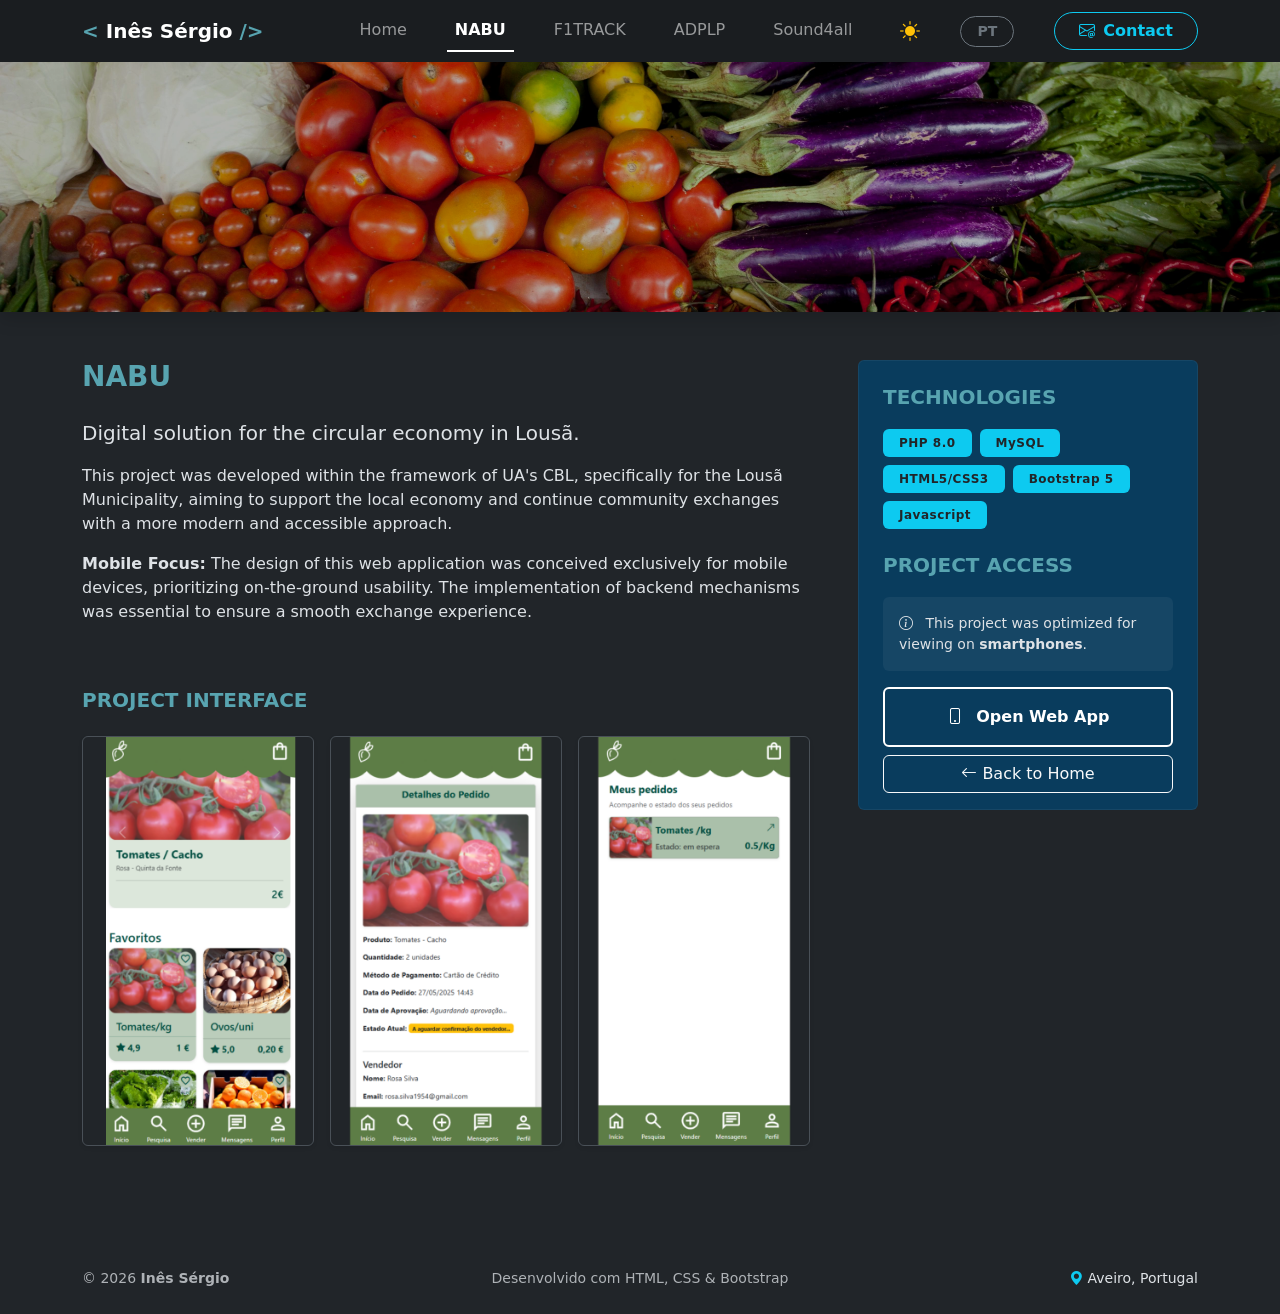
<file: project_nabu.html>
<!DOCTYPE html>
<html lang="pt-pt">


<head>
    <meta charset="UTF-8">
    <!-- SEO keywords -->
    <meta name="description"
        content="Portefólio de Inês Sérgio. Especialista em Desenvolvimento Web e Design UI com foco em criar soluções digitais inovadoras.">
    <meta name="keywords" content="HTML, CSS, JavaScript, React, progammer, front-end, UX designer, backend, fullstack">
    <meta name="author" content="Inês Sérgio">
    <meta name="robots" content="index, follow">

    <!-- Open Graph (LinkedIn, WhatsApp, Facebook) -->
    <meta property="og:type" content="website">
    <meta property="og:title" content="Inês Sérgio | Desenvolvedora Web Full-Stack">
    <meta property="og:description"
        content="Especializada em criar soluções robustas com PHP e MySQL, e interfaces interativas com JavaScript e React. Conheça os meus projetos!">
    <meta property="og:url" content="https://inesser2005.github.io/inesser2005.git.io/">
    <meta property="og:image"
        content="https://inesser2005.github.io/inesser2005.git.io/Images/Projetos_Preview/portefolio/inesser2005_preview.webp">
    <meta name="viewport" content="width=device-width, initial-scale=1.0">
    <title>Inês Sérgio | Portefólio </title>

    <!--Favicon-->
    <link rel="icon" type="image/png"
        href="https://inesser2005.github.io/inesser2005.git.io/Images/Projetos_Logos/favicon/favicon-96x96.png"
        sizes="96x96" />
    <link rel="icon" href="https://inesser2005.github.io/inesser2005.git.io/Images/Projetos_Logos/favicon/FAVICON.png"
        type="image/png">
    <link rel="icon" type="image/svg+xml"
        href="https://inesser2005.github.io/inesser2005.git.io/Images/Projetos_Logos/favicon/favicon.svg" />
    <link rel="apple-touch-icon" sizes="180x180"
        href="https://inesser2005.github.io/inesser2005.git.io/Images/Projetos_Logos/favicon/apple-touch-icon.png" />
    <meta name="apple-mobile-web-app-title" content="Inês Sérgio" />
    <link rel="manifest"
        href="https://inesser2005.github.io/inesser2005.git.io/Images/Projetos_Logos/favicon/site.webmanifest" />

    <!--interactions/translations-->
    <script defer src="interactions.js"></script>
    <!--styles-->
    <link rel="stylesheet" href="style.css">
    <link href="https://cdn.jsdelivr.net/npm/bootstrap@5.3.8/dist/css/bootstrap.min.css" rel="stylesheet"
        integrity="sha384-sRIl4kxILFvY47J16cr9ZwB07vP4J8+LH7qKQnuqkuIAvNWLzeN8tE5YBujZqJLB" crossorigin="anonymous">
    <!--Icons-->
    <link rel="stylesheet" href="https://cdn.jsdelivr.net/npm/bootstrap-icons@1.13.1/font/bootstrap-icons.min.css">

    <!--typografphy-->
    <link rel="preconnect" href="https://fonts.googleapis.com">
    <link rel="preconnect" href="https://fonts.gstatic.com" crossorigin>
    <link href="https://fonts.googleapis.com/css2?family=Noto+Sans:ital,wght@0,100..900;1,100..900&display=swap"
        rel="stylesheet">


</head>

<body class="noto-sans-p">

    <!-- Navbar-->
    <nav class="navbar navbar-expand-lg sticky-top bg-dark-subtle" data-bs-theme="dark">
        <div class="container">
            <!-- Logótipo / Nome -->
            <a class="navbar-brand fw-bold" aria-label="Ir para o início" href="index.html">
                <span style="color: #58a4b0;">&lt;</span> Inês Sérgio <span style="color: #58a4b0;">/&gt;</span>
            </a>

            <!-- Mobile nav -->
            <button class="navbar-toggler border-0 p-2 shadow-none" type="button" data-bs-toggle="collapse"
                data-bs-target="#navbarNav" aria-controls="navbarNav" aria-expanded="false"
                aria-label="Toggle navigation">
                <!-- Três linhas que se transformam no X via CSS -->
                <div class="menu-hamburguer-custom">
                    <span></span>
                    <span></span>
                    <span></span>
                </div>
            </button>

            <!-- Links do Menu -->
            <div class="collapse navbar-collapse" id="navbarNav">
                <ul class="navbar-nav ms-auto nav-underline align-items-center">
                    <li class="nav-item px-lg-2">
                        <a class="nav-link" data-pt="Início" data-en="Home" href="index.html">Início</a>
                    </li>
                    <li class="nav-item px-lg-2">
                        <a class="nav-link active" aria-current="page" href="project_nabu.html">NABU</a>
                    </li>
                    <li class="nav-item px-lg-2">
                        <a class="nav-link" href="project_f1track.html">F1TRACK</a>
                    </li>
                    <li class="nav-item px-lg-2">
                        <a class="nav-link" href="project_adplp.html">ADPLP</a>
                    </li>
                    <li class="nav-item px-lg-2">
                        <a class="nav-link" href="project_sound_4all.html">Sound4all</a>
                    </li>

                    <!-- Modo Escuro/Claro -->
                    <li class="nav-item px-lg-2 my-2 my-lg-0">
                        <button id="theme-toggle" class="btn btn-link nav-link border-0 text-white p-2"
                            aria-label="Mudar tema visual/change theme mode">
                            <i id="theme-icon" class="bi bi-sun-fill fs-5"></i>
                        </button>
                    </li>

                    <!-- Mudar a Língua -->
                    <li class="nav-item px-lg-2 my-2 my-lg-0">
                        <button id="btn-idioma"
                            class="btn btn-sm btn-outline-secondary rounded-pill px-3 fw-bold">EN</button>
                    </li>

                    <!-- Botão de Contacto -->
                    <li class="nav-item ms-lg-3">
                        <a class="btn btn-outline-info fw-bold px-4 rounded-pill d-inline-flex align-items-center"
                            href="contact.html">
                            <i class="bi bi-envelope-at me-2"></i>
                            <span data-pt="Contacto" data-en="Contact">Contacto</span>
                        </a>
                    </li>

                </ul>
            </div>
        </div>
    </nav>


    <!--Main -->
    <main class="animar-entrada">
        <!-- Banner Principal (Herda a altura responsiva do CSS) -->
        <div class="banner-container shadow">
            <img src="Images/Banner/nabu.jpg" alt="NABU Banner" class="banner-image">
        </div>

        <div class="container my-5">
            <div class="row g-5">
                <!-- Coluna de Descrição e Imagens -->
                <div class="col-lg-8">
                    <h3 class="separators mb-4">NABU</h3>
                    <p class="lead" data-pt="Solução digital para a economia circular na Lousã."
                        data-en="Digital solution for the circular economy in Lousã.">
                        Solução digital para a economia circular na Lousã.
                    </p>
                    <p class="text-start"
                        data-pt="Este projeto foi desenvolvido no âmbito do CBL da UA, especificamente para a Câmara Municipal da Lousã, com o objetivo de apoiar a economia local e dar continuidade às trocas comunitárias com uma abordagem mais moderna e acessível."
                        data-en="This project was developed within the framework of UA's CBL, specifically for the Lousã Municipality, aiming to support the local economy and continue community exchanges with a more modern and accessible approach.">
                        Este projeto foi desenvolvido no âmbito do CBL da UA, especificamente para a Câmara Municipal da
                        Lousã, com o objetivo de apoiar a economia local e dar continuidade às trocas comunitárias com
                        uma abordagem mais moderna e acessível.
                    </p>
                    <p class="text-start"
                        data-pt="<strong>Foco Mobile:</strong> O design desta web-aplicação foi pensado exclusivamente para dispositivos móveis, priorizando a usabilidade no terreno. A implementação de mechanisms de backend foi essencial para garantir uma experiência de troca fluida."
                        data-en="<strong>Mobile Focus:</strong> The design of this web application was conceived exclusively for mobile devices, prioritizing on-the-ground usability. The implementation of backend mechanisms was essential to ensure a smooth exchange experience.">
                        <strong>Foco Mobile:</strong> O design desta web-aplicação foi pensado exclusivamente para
                        dispositivos móveis, priorizando a usabilidade no terreno. A implementação de mecanismos de
                        backend foi essencial para garantir uma experiência de troca fluida.
                    </p>

                    <!-- Interface Mobile (Grid de Imagens) -->
                    <h5 class="separators mt-5 mb-4" data-pt="Interface do Projeto" data-en="Project Interface">
                        Interface do Projeto</h5>
                    <div class="row row-cols-2 row-cols-md-3 g-3">
                        <!-- Imagem 1 com gatilho para Modal -->
                        <div class="col">
                            <button type="button" class="btn p-0 border-0 w-100 bg-transparent" data-bs-toggle="modal"
                                data-bs-target="#modalNabu1">
                                <img src="Images/Projetos_Preview/NABU/1.png"
                                    class="img-fluid rounded border shadow-sm preview-hover w-100" alt="Home"
                                    style="cursor: pointer;">
                            </button>
                        </div>
                        <!-- Imagem 2 com gatilho para Modal -->
                        <div class="col">
                            <button type="button" class="btn p-0 border-0 w-100 bg-transparent" data-bs-toggle="modal"
                                data-bs-target="#modalNabu2">
                                <img src="Images/Projetos_Preview/NABU/2.png"
                                    class="img-fluid rounded border shadow-sm preview-hover w-100" alt="Trocas"
                                    style="cursor: pointer;">
                            </button>
                        </div>
                        <!-- Imagem 3 com gatilho para Modal -->
                        <div class="col">
                            <button type="button" class="btn p-0 border-0 w-100 bg-transparent" data-bs-toggle="modal"
                                data-bs-target="#modalNabu3">
                                <img src="Images/Projetos_Preview/NABU/3.png"
                                    class="img-fluid rounded border shadow-sm preview-hover w-100" alt="Perfil"
                                    style="cursor: pointer;">
                            </button>
                        </div>
                    </div>
                </div>
                <!-- Coluna Lateral (Sidebar Técnica) -->
                <div class="col-lg-4">
                    <div class="p-4 rounded cards_bg sticky-top"
                        style="top: 100px; border: 1px solid rgba(88,164,176,0.2);">
                        <!-- Título das Tecnologias -->
                        <h5 class="separators" data-pt="Tecnologias" data-en="Technologies">Tecnologias</h5>
                        <div class="d-flex flex-wrap gap-2 mb-4">
                            <span class="badge bg-info text-dark p-2 px-3">PHP 8.0</span>
                            <span class="badge bg-info text-dark p-2 px-3">MySQL</span>
                            <span class="badge bg-info text-dark p-2 px-3">HTML5/CSS3</span>
                            <span class="badge bg-info text-dark p-2 px-3">Bootstrap 5</span>
                            <span class="badge bg-info text-dark p-2 px-3">Javascript</span>
                        </div>

                        <!-- Título de Acesso -->
                        <h5 class="separators" data-pt="Acesso ao Projeto" data-en="Project Access">Acesso ao Projeto
                        </h5>
                        <div class="alert alert-dark border-0 small mb-3" style="background: rgba(255,255,255,0.05);"
                            data-pt="<i class='bi bi-info-circle me-2'></i> Este projeto foi otimizado para visualização em <strong>smartphones</strong>."
                            data-en="<i class='bi bi-info-circle me-2'></i> This project was optimized for viewing on <strong>smartphones</strong>.">
                            <i class="bi bi-info-circle me-2"></i> Este projeto foi otimizado para visualização em
                            <strong>smartphones</strong>.
                        </div>

                        <!-- Botão Abrir Web App -->
                        <a href="#" target="_blank" class="btn btn_color w-100 py-3 fw-bold">
                            <i class="bi bi-phone me-2"></i>
                            <span data-pt="Abrir Web App" data-en="Open Web App">Abrir Web App</span>
                        </a>

                        <!-- Botão Voltar ao Início -->
                        <a href="index.html" class="btn btn-outline-light w-100 mt-2">
                            <i class="bi bi-arrow-left"></i>
                            <span data-pt="Voltar ao Início" data-en="Back to Home">Voltar ao Início</span>
                        </a>
                    </div>
                </div>
            </div> <!-- Fecho da row g-5 principal -->
        </div> <!-- Fecho do container principal -->
    </main>

    <!-- Modal Imagem 1 -->
    <div class="modal fade" id="modalNabu1" tabindex="-1" aria-hidden="true">
        <div class="modal-dialog modal-sm modal-dialog-centered">
            <div class="modal-content bg-dark border-0 shadow">
                <div class="modal-header border-0 p-2">
                    <button type="button" class="btn-close btn-close-white ms-auto" data-bs-dismiss="modal"
                        aria-label="Fechar"></button>
                </div>
                <div class="modal-body p-0 text-center">
                    <img src="Images/Projetos_Preview/NABU/1.png" alt="Home Expandido"
                        class="img-fluid w-100 rounded-bottom">
                </div>
            </div>
        </div>
    </div>

    <!-- Modal Imagem 2 -->
    <div class="modal fade" id="modalNabu2" tabindex="-1" aria-hidden="true">
        <div class="modal-dialog modal-sm modal-dialog-centered">
            <div class="modal-content bg-dark border-0 shadow">
                <div class="modal-header border-0 p-2">
                    <button type="button" class="btn-close btn-close-white ms-auto" data-bs-dismiss="modal"
                        aria-label="Fechar"></button>
                </div>
                <div class="modal-body p-0 text-center">
                    <img src="Images/Projetos_Preview/NABU/2.png" alt="Trocas Expandido"
                        class="img-fluid w-100 rounded-bottom">
                </div>
            </div>
        </div>
    </div>

    <!-- Modal Imagem 3 -->
    <div class="modal fade" id="modalNabu3" tabindex="-1" aria-hidden="true">
        <div class="modal-dialog modal-sm modal-dialog-centered">
            <div class="modal-content bg-dark border-0 shadow">
                <div class="modal-header border-0 p-2">
                    <img src="Images/Projetos_Preview/NABU/3.png" alt="Perfil" class="img-fluid w-100 rounded-bottom">
                </div>
            </div>
        </div>
    </div>
    <!--Footer - redes sociais/portefólios + legal parts-->
    <!-- Footer -->
    <footer class="Footer_color mt-5">
        <div class="container py-4">
            <div class="row align-items-center g-3">
                <!-- Lado Esquerdo: Copyright -->
                <div class="col-12 col-md-4 text-center text-md-start">
                    <span class="small opacity-75">© 2026 <strong>Inês Sérgio</strong></span>
                </div>

                <!-- Centro: Mensagem Técnica -->
                <div class="col-12 col-md-4 text-center">
                    <span class="small opacity-75">Desenvolvido com HTML,
                        CSS & Bootstrap</span>
                </div>

                <!-- Lado Direito: Links Rápidos ou Localização -->
                <div class="col-12 col-md-4 text-center text-md-end">
                    <div class="small">
                        <i class="bi bi-geo-alt-fill text-info"></i> Aveiro, Portugal
                    </div>
                </div>
            </div>
        </div>
    </footer>


    <!--  Scripts organizados por ordem de dependência -->
    <script src="https://cdn.jsdelivr.net/npm/bootstrap@5.3.8/dist/js/bootstrap.bundle.min.js"
        integrity="sha384-FKyoEForCGlyvwx9Hj09JcYn3nv7wiPVlz7YYwJrWVcXK/BmnVDxM+D2scQbITxI"
        crossorigin="anonymous"></script>
    <script src="./interactions.js"></script>
    <script src="./translate.js"></script>

</body>

</html>
</file>
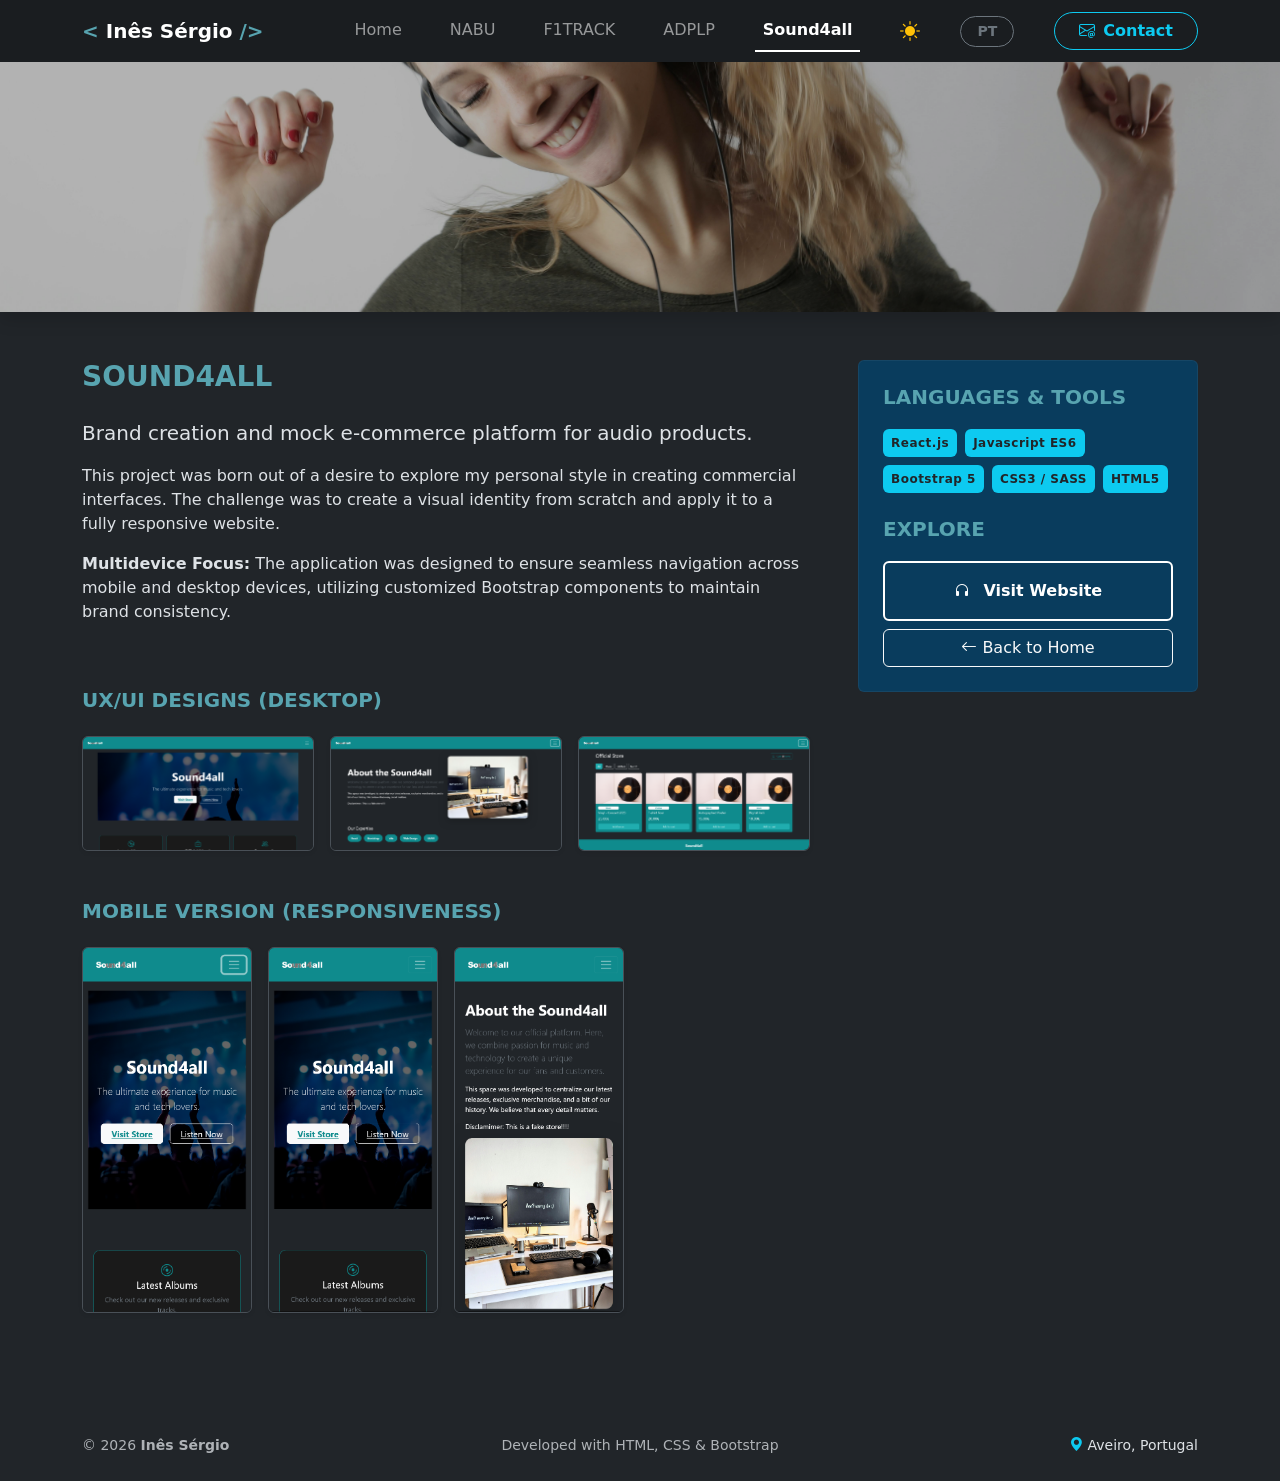
<file: project_sound_4all.html>
<!DOCTYPE html>
<html lang="pt-pt">


<head>
    <meta charset="UTF-8">
    <!-- SEO keywords -->
    <meta name="description"
        content="Portefólio de Inês Sérgio. Especialista em Desenvolvimento Web e Design UI com foco em criar soluções digitais inovadoras.">
    <meta name="keywords" content="HTML, CSS, JavaScript, React, progammer, front-end, UX designer, backend, fullstack">
    <meta name="author" content="Inês Sérgio">
    <meta name="robots" content="index, follow">

    <!-- Open Graph (LinkedIn, WhatsApp, Facebook) -->
    <meta property="og:type" content="website">
    <meta property="og:title" content="Inês Sérgio | Desenvolvedora Web Full-Stack">
    <meta property="og:description"
        content="Especializada em criar soluções robustas com PHP e MySQL, e interfaces interativas com JavaScript e React. Conheça os meus projetos!">
    <meta property="og:url" content="https://inesser2005.github.io/inesser2005.git.io/">
    <meta property="og:image"
        content="https://inesser2005.github.io/inesser2005.git.io/Images/Projetos_Preview/portefolio/inesser2005_preview.webp">
    <meta name="viewport" content="width=device-width, initial-scale=1.0">
    <title>Inês Sérgio | Portefólio </title>

    <!--Favicon-->
    <link rel="icon" type="image/png"
        href="https://inesser2005.github.io/inesser2005.git.io/Images/Projetos_Logos/favicon/favicon-96x96.png"
        sizes="96x96" />
    <link rel="icon" href="https://inesser2005.github.io/inesser2005.git.io/Images/Projetos_Logos/favicon/FAVICON.png"
        type="image/png">
    <link rel="icon" type="image/svg+xml"
        href="https://inesser2005.github.io/inesser2005.git.io/Images/Projetos_Logos/favicon/favicon.svg" />
    <link rel="apple-touch-icon" sizes="180x180"
        href="https://inesser2005.github.io/inesser2005.git.io/Images/Projetos_Logos/favicon/apple-touch-icon.png" />
    <meta name="apple-mobile-web-app-title" content="Inês Sérgio" />
    <link rel="manifest"
        href="https://inesser2005.github.io/inesser2005.git.io/Images/Projetos_Logos/favicon/site.webmanifest" />

    <!--interactions/translations-->
    <script defer src="interactions.js"></script>
    <!--styles-->
    <link rel="stylesheet" href="style.css">
    <link href="https://cdn.jsdelivr.net/npm/bootstrap@5.3.8/dist/css/bootstrap.min.css" rel="stylesheet"
        integrity="sha384-sRIl4kxILFvY47J16cr9ZwB07vP4J8+LH7qKQnuqkuIAvNWLzeN8tE5YBujZqJLB" crossorigin="anonymous">
    <!--Icons-->
    <link rel="stylesheet" href="https://cdn.jsdelivr.net/npm/bootstrap-icons@1.13.1/font/bootstrap-icons.min.css">

    <!--typografphy-->
    <link rel="preconnect" href="https://fonts.googleapis.com">
    <link rel="preconnect" href="https://fonts.gstatic.com" crossorigin>
    <link href="https://fonts.googleapis.com/css2?family=Noto+Sans:ital,wght@0,100..900;1,100..900&display=swap"
        rel="stylesheet">


</head>

<body class="noto-sans-p">
    <!-- Navbar-->
    <nav class="navbar navbar-expand-lg sticky-top bg-dark-subtle" data-bs-theme="dark">
        <div class="container">
            <!-- Logótipo / Nome -->
            <a class="navbar-brand fw-bold" aria-label="Ir para o início" href="index.html">
                <span style="color: #58a4b0;">&lt;</span> Inês Sérgio <span style="color: #58a4b0;">/&gt;</span>
            </a>

            <!-- Mobile nav -->
            <button class="navbar-toggler border-0 p-2 shadow-none" type="button" data-bs-toggle="collapse"
                data-bs-target="#navbarNav" aria-controls="navbarNav" aria-expanded="false"
                aria-label="Toggle navigation">
                <!-- Três linhas que se transformam no X via CSS -->
                <div class="menu-hamburguer-custom">
                    <span></span>
                    <span></span>
                    <span></span>
                </div>
            </button>

            <!-- Links do Menu -->
            <div class="collapse navbar-collapse" id="navbarNav">
                <ul class="navbar-nav ms-auto nav-underline align-items-center">
                    <li class="nav-item px-lg-2">
                        <a class="nav-link" data-pt="Início" data-en="Home" href="index.html">Início</a>
                    </li>
                    <li class="nav-item px-lg-2">
                        <a class="nav-link" href="project_nabu.html">NABU</a>
                    </li>
                    <li class="nav-item px-lg-2">
                        <a class="nav-link" href="project_f1track.html">F1TRACK</a>
                    </li>
                    <li class="nav-item px-lg-2">
                        <a class="nav-link" href="project_adplp.html">ADPLP</a>
                    </li>
                    <li class="nav-item px-lg-2">
                        <a class="nav-link active" aria-current="page" href="project_sound_4all.html">Sound4all</a>
                    </li>

                    <!-- Modo Escuro/Claro -->
                    <li class="nav-item px-lg-2 my-2 my-lg-0">
                        <button id="theme-toggle" class="btn btn-link nav-link border-0 text-white p-2"
                            aria-label="Mudar tema visual/change theme mode">
                            <i id="theme-icon" class="bi bi-sun-fill fs-5"></i>
                        </button>
                    </li>
                    <!-- Botão de tradução -->
                    <li class="nav-item px-lg-2 my-2 my-lg-0">
                        <button id="btn-idioma"
                            class="btn btn-sm btn-outline-secondary rounded-pill px-3 fw-bold">EN</button>
                    </li>

                    <!-- Botão de Contacto -->
                    <li class="nav-item ms-lg-3">
                        <a class="btn btn-outline-info fw-bold px-4 rounded-pill d-inline-flex align-items-center"
                            href="contact.html">
                            <i class="bi bi-envelope-at me-2"></i>
                            <span data-pt="Contacto" data-en="Contact">Contacto</span>
                        </a>
                    </li>

                </ul>
            </div>
        </div>
    </nav>


    <main class="animar-entrada">
        <!-- Banner de Identidade Visual -->
        <div class="banner-container shadow">
            <img src="Images/Banner/sound4all.jpg" alt="Sound4all Banner" class="banner-image">
        </div>
        <div class="image-gallery">
            <div class="container my-5">
                <div class="row g-5">
                    <!-- Coluna de Descrição e Galeria -->
                    <div class="col-lg-8 text-start">
                        <h3 class="separators mb-4">Sound4all</h3>

                        <p class="lead" data-pt="Criação de marca e plataforma de e-commerce fictícia para áudio."
                            data-en="Brand creation and mock e-commerce platform for audio products.">Criação de marca e
                            plataforma de e-commerce fictícia para áudio.</p>

                        <p data-pt=" Este projeto nasceu da vontade de explorar o meu estilo pessoal na criação de interfaces
                            comerciais. O desafio foi criar uma identidade visual do zero e aplicá-la num site
                            totalmente
                            responsivo"
                            data-en="This project was born out of a desire to explore my personal style in creating commercial interfaces. The challenge was to create a visual identity from scratch and apply it to a fully responsive website.">
                            Este projeto nasceu da vontade de explorar o meu estilo pessoal na criação de interfaces
                            comerciais. O desafio foi criar uma identidade visual do zero e aplicá-la num site
                            totalmente
                            responsivo.
                        </p>
                        <p data-pt="<strong>Foco Multidevice:</strong> A aplicação foi pensada para garantir uma navegação fluida em dispositivos móveis e desktop, utilizando componentes personalizados do Bootstrap para manter a consistência da marca."
                            data-en="<strong>Multidevice Focus:</strong> The application was designed to ensure seamless navigation across mobile and desktop devices, utilizing customized Bootstrap components to maintain brand consistency.">
                            <strong>Foco Multidevice:</strong> A aplicação foi pensada para garantir uma navegação
                            fluida em dispositivos móveis e desktop, utilizando componentes personalizados do Bootstrap
                            para manter a consistência da marca.
                        </p>

                        <!-- Galeria UX/UI -->
                        <h5 class="separators mt-5 mb-4" data-pt="Designs de UX/UI (Desktop)"
                            data-en="UX/UI Designs (Desktop)">Designs de UX/UI (Desktop)</h5>
                        <div class="row g-3">
                            <!-- Imagem Desktop 1 -->
                            <div class="col-md-4">
                                <button type="button" class="btn p-0 border-0 w-100 bg-transparent"
                                    data-bs-toggle="modal" data-bs-target="#modalSoundHome">
                                    <img src="Images/Projetos_Preview/SOUND4ALL/Home.png"
                                        class="img-fluid rounded border shadow-sm preview-hover w-100"
                                        alt="Desktop Home" style="cursor: pointer;">
                                </button>
                            </div>
                            <!-- Imagem Desktop 2 -->
                            <div class="col-md-4">
                                <button type="button" class="btn p-0 border-0 w-100 bg-transparent"
                                    data-bs-toggle="modal" data-bs-target="#modalSoundAbout">
                                    <img src="Images/Projetos_Preview/SOUND4ALL/About.png"
                                        class="img-fluid rounded border shadow-sm preview-hover w-100"
                                        alt="Desktop About" style="cursor: pointer;">
                                </button>
                            </div>
                            <!-- Imagem Desktop 3 -->
                            <div class="col-md-4">
                                <button type="button" class="btn p-0 border-0 w-100 bg-transparent"
                                    data-bs-toggle="modal" data-bs-target="#modalSoundStore">
                                    <img src="Images/Projetos_Preview/SOUND4ALL/Store.png"
                                        class="img-fluid rounded border shadow-sm preview-hover w-100"
                                        alt="Desktop Store" style="cursor: pointer;">
                                </button>
                            </div>
                        </div>

                        <h5 class="separators mt-5 mb-4" data-pt="Versão Mobile (Responsividade)"
                            data-en="Mobile Version (Responsiveness)">Versão Mobile (Responsividade)</h5>
                        <div class="row g-3 justify-content-start">
                            <!-- Imagem Mobile 1 -->
                            <div class="col-4 col-md-3">
                                <button type="button" class="btn p-0 border-0 w-100 bg-transparent"
                                    data-bs-toggle="modal" data-bs-target="#modalSoundMobile1">
                                    <img src="Images/Projetos_Preview/SOUND4ALL/Mobile.png"
                                        class="img-fluid rounded border shadow-sm preview-hover w-100"
                                        alt="Mobile Vista 1" style="cursor: pointer;">
                                </button>
                            </div>
                            <!-- Imagem Mobile 2 -->
                            <div class="col-4 col-md-3">
                                <button type="button" class="btn p-0 border-0 w-100 bg-transparent"
                                    data-bs-toggle="modal" data-bs-target="#modalSoundMobile2">
                                    <img src="Images/Projetos_Preview/SOUND4ALL/Mobile_.png"
                                        class="img-fluid rounded border shadow-sm preview-hover w-100"
                                        alt="Mobile Vista 2" style="cursor: pointer;">
                                </button>
                            </div>
                            <!-- Imagem Mobile 3 -->
                            <div class="col-4 col-md-3">
                                <button type="button" class="btn p-0 border-0 w-100 bg-transparent"
                                    data-bs-toggle="modal" data-bs-target="#modalSoundMobile3">
                                    <img src="Images/Projetos_Preview/SOUND4ALL/Mobile_1.png"
                                        class="img-fluid rounded border shadow-sm preview-hover w-100"
                                        alt="Mobile Vista 3" style="cursor: pointer;">
                                </button>
                            </div>
                        </div>
                    </div> <!-- Fecho da coluna col-lg-8 correspondente -->


                    <!-- Coluna Lateral (Sidebar Técnica) -->
                    <div class="col-lg-4">
                        <div class="p-4 rounded cards_bg sticky-top"
                            style="top: 100px; border: 1px solid rgba(88,164,176,0.2);">
                            <h5 class="separators" data-pt="Linguagens & Ferramentas" data-en="Languages & Tools">
                                Linguagens & Ferramentas</h5>
                            <div class="d-flex flex-wrap gap-2 mb-4">
                                <span class="badge bg-info text-dark p-2">React.js</span>
                                <span class="badge bg-info text-dark p-2">Javascript ES6</span>
                                <span class="badge bg-info text-dark p-2">Bootstrap 5</span>
                                <span class="badge bg-info text-dark p-2">CSS3 / SASS</span>
                                <span class="badge bg-info text-dark p-2">HTML5</span>
                            </div>

                            <h5 class="separators" data-pt="Explorar" data-en="Explore">Explorar</h5>
                            <!-- Link para o Sound4all -->
                            <a href="https://sound4all-github-io.vercel.app/" target="_blank"
                                class="btn btn_color w-100 py-3 fw-bold">
                                <i class="bi bi-headphones me-2"></i>
                                <span data-pt="Visitar Website" data-en="Visit Website">Visitar Website</span>
                            </a>
                            <a href="index.html" class="btn btn-outline-light w-100 mt-2">
                                <i class="bi bi-arrow-left"></i>
                                <span data-pt="Voltar ao Início" data-en="Back to Home">Voltar ao Início</span>
                            </a>
                        </div>
                    </div>
                </div>
            </div>
        </div>
    </main>


    <!-- ESTRUTURAS DOS MODAIS INDIVIDUAIS (SOUND4ALL) -->

    <!-- MODAIS DESKTOP (modal-xl) -->
    <div class="modal fade" id="modalSoundHome" tabindex="-1" aria-hidden="true">
        <div class="modal-dialog modal-xl modal-dialog-centered">
            <div class="modal-content bg-dark border-0 shadow">
                <div class="modal-header border-0 p-2">
                    <button type="button" class="btn-close btn-close-white ms-auto" data-bs-dismiss="modal"
                        aria-label="Fechar"></button>
                </div>
                <div class="modal-body p-0 text-center">
                    <img src="Images/Projetos_Preview/SOUND4ALL/Home.png" alt="Desktop Home Expandido"
                        class="img-fluid w-100 rounded-bottom">
                </div>
            </div>
        </div>
    </div>

    <div class="modal fade" id="modalSoundAbout" tabindex="-1" aria-hidden="true">
        <div class="modal-dialog modal-xl modal-dialog-centered">
            <div class="modal-content bg-dark border-0 shadow">
                <div class="modal-header border-0 p-2">
                    <button type="button" class="btn-close btn-close-white ms-auto" data-bs-dismiss="modal"
                        aria-label="Fechar"></button>
                </div>
                <div class="modal-body p-0 text-center">
                    <img src="Images/Projetos_Preview/SOUND4ALL/About.png" alt="Desktop About Expandido"
                        class="img-fluid w-100 rounded-bottom">
                </div>
            </div>
        </div>
    </div>

    <div class="modal fade" id="modalSoundStore" tabindex="-1" aria-hidden="true">
        <div class="modal-dialog modal-xl modal-dialog-centered">
            <div class="modal-content bg-dark border-0 shadow">
                <div class="modal-header border-0 p-2">
                    <button type="button" class="btn-close btn-close-white ms-auto" data-bs-dismiss="modal"
                        aria-label="Fechar"></button>
                </div>
                <div class="modal-body p-0 text-center">
                    <img src="Images/Projetos_Preview/SOUND4ALL/Store.png" alt="Desktop Store Expandido"
                        class="img-fluid w-100 rounded-bottom">
                </div>
            </div>
        </div>
    </div>

    <!-- MODAIS MOBILE (modal-sm) -->
    <div class="modal fade" id="modalSoundMobile1" tabindex="-1" aria-hidden="true">
        <div class="modal-dialog modal-sm modal-dialog-centered">
            <div class="modal-content bg-dark border-0 shadow">
                <div class="modal-header border-0 p-2">
                    <button type="button" class="btn-close btn-close-white ms-auto" data-bs-dismiss="modal"
                        aria-label="Fechar"></button>
                </div>
                <div class="modal-body p-0 text-center">
                    <img src="Images/Projetos_Preview/SOUND4ALL/Mobile.png" alt="Mobile Vista 1 Expandido"
                        class="img-fluid w-100 rounded-bottom">
                </div>
            </div>
        </div>
    </div>

    <div class="modal fade" id="modalSoundMobile2" tabindex="-1" aria-hidden="true">
        <div class="modal-dialog modal-sm modal-dialog-centered">
            <div class="modal-content bg-dark border-0 shadow">
                <div class="modal-header border-0 p-2">
                    <button type="button" class="btn-close btn-close-white ms-auto" data-bs-dismiss="modal"
                        aria-label="Fechar"></button>
                </div>
                <div class="modal-body p-0 text-center">
                    <img src="Images/Projetos_Preview/SOUND4ALL/Mobile.png" alt="Mobile Vista 2 Expandido"
                        class="img-fluid w-100 rounded-bottom">
                </div>
            </div>
        </div>
    </div>

    <div class="modal fade" id="modalSoundMobile3" tabindex="-1" aria-hidden="true">
        <div class="modal-dialog modal-sm modal-dialog-centered">
            <div class="modal-content bg-dark border-0 shadow">
                <div class="modal-header border-0 p-2">
                    <button type="button" class="btn-close btn-close-white ms-auto" data-bs-dismiss="modal"
                        aria-label="Fechar"></button>
                </div>
                <div class="modal-body p-0 text-center">
                    <img src="Images/Projetos_Preview/SOUND4ALL/Mobile.png" alt="Mobile Vista 3 Expandido"
                        class="img-fluid w-100 rounded-bottom">
                </div>
            </div>
        </div>
    </div>

    <!-- Footer -->
    <footer class="Footer_color mt-5">
        <div class="container py-4">
            <div class="row align-items-center g-3">
                <!-- Lado Esquerdo: Copyright -->
                <div class="col-12 col-md-4 text-center text-md-start">
                    <span class="small opacity-75">© 2026 <strong>Inês Sérgio</strong></span>
                </div>

                <!-- Centro: Mensagem Técnica -->
                <div class="col-12 col-md-4 text-center">
                    <span class="small opacity-75" data-pt="Desenvolvido com HTML, CSS & Bootstrap"
                        data-en="Developed with HTML, CSS & Bootstrap">
                        Desenvolvido com HTML, CSS & Bootstrap
                    </span>
                </div>


                <!-- Lado Direito: Links Rápidos ou Localização -->
                <div class="col-12 col-md-4 text-center text-md-end">
                    <div class="small">
                        <i class="bi bi-geo-alt-fill text-info"></i> Aveiro, Portugal
                    </div>
                </div>
            </div>
        </div>
    </footer>


    <!--  Scripts organizados por ordem de dependência -->
    <script src="https://cdn.jsdelivr.net/npm/bootstrap@5.3.8/dist/js/bootstrap.bundle.min.js"
        integrity="sha384-FKyoEForCGlyvwx9Hj09JcYn3nv7wiPVlz7YYwJrWVcXK/BmnVDxM+D2scQbITxI"
        crossorigin="anonymous"></script>
    <script src="./interactions.js"></script>
    <script src="./translate.js"></script>

</body>

</html>
</file>
<file: style.css>
/* ==========================================================================
   1. TIPOGRAFIA & CONFIGURAÇÕES GERAIS
   ========================================================================== */
html {
  scroll-behavior: smooth;
}

body {
  font-family: "Signika", sans-serif;
  font-weight: 300;
  background-color: #0d1117;
  color: #ffffff;
  margin: 0;
  display: flex;
  flex-direction: column;
  min-height: 100vh;
}

.signika_letra {
  font-family: "Signika", sans-serif;
}

main {
  flex: 1;
}

/*Navbar */

.menu-hamburguer-custom {
  width: 24px;
  height: 18px;
  position: relative;
  display: flex;
  flex-direction: column;
  justify-content: space-between;
  cursor: pointer;
}

.menu-hamburguer-custom span {
  display: block;
  width: 100%;
  height: 2px;
  background-color: currentColor;
  border-radius: 2px;
  transition: transform 0.3s ease-in-out, opacity 0.2s ease-in-out;
  transform-origin: left center;

}

/* --- ANIMAÇÕES AO CLICAR (Menu Aberto) --- */

/* Linha Superior: Roda 45 graus para baixo */
.navbar-toggler[aria-expanded="true"] .menu-hamburguer-custom span:nth-child(1) {
  transform: rotate(45deg) translate(2px, -1px);
}

/* Linha do Meio: Desaparece suavemente */
.navbar-toggler[aria-expanded="true"] .menu-hamburguer-custom span:nth-child(2) {
  opacity: 0;
  transform: scaleX(0);
}

/* Linha Inferior: Roda 45 graus para cima */
.navbar-toggler[aria-expanded="true"] .menu-hamburguer-custom span:nth-child(3) {
  transform: rotate(-45deg) translate(1px, 2px);
}

/* Remove qualquer contorno ou sombra padrão do Bootstrap */
.navbar-toggler:focus,
.navbar-toggler:active {
  outline: none !important;
  box-shadow: none !important;
}

/* ==========================================================================
   ! intro
   ========================================================================== */

/* Títulos Hero */
.display-4 {
  letter-spacing: -1px;
}

.profile_me {
  width: 100%;
  max-width: 400px;
  /* Ajusta este valor ao teu gosto */
  height: auto;
  display: block;
  margin: 0 auto;
  /* Isto garante que a imagem fica centrada */
  box-shadow: 0 4px 8px 0 rgba(0, 0, 0, 0.2), 0 6px 20px 0 rgba(0, 0, 0, 0.19);
  border-radius: 15px;
}

/* Efeito na foto de perfil */
.profile-blob {
  width: fit-content;
  padding: 10px;
  background: linear-gradient(45deg, #093c5d, #58a4b0);
  border-radius: 30% 70% 70% 30% / 30% 30% 70% 70%;

  /* Forma orgânica moderna */
  box-shadow: 0 15px 35px rgba(0, 0, 0, 0.4);
  transition: 0.5s ease;
}

.profile-blob:hover {
  border-radius: 50%;
  transform: rotate(2deg);
}

/* Títulos Globais de Secção */
.separators {
  font-weight: 700;
  color: #58a4b0;
  text-transform: uppercase;
  display: inline-block;
  margin-bottom: 20px;
}

/* ==========================================================================
   ! CONFIGURAÇÃO DO MODO CLARO (LIGHT MODE) 
   ========================================================================== */
[data-bs-theme="light"] {
  background-color: #f4f6f9 !important;
}

[data-bs-theme="light"] body {
  background-color: #f4f6f9 !important;
  color: #212529 !important;
}

[data-bs-theme="light"] .menu-hamburguer-custom span,
.navbar-light .menu-hamburguer-custom span,
.light-mode .menu-hamburguer-custom span {
  background-color: #212529 !important;
}

[data-bs-theme="light"] .separators {
  color: #093C5D !important;
}

[data-bs-theme="light"] .cards_bg,
[data-bs-theme="light"] .card-educacao,
[data-bs-theme="light"] #habilidades .p-3 {
  background-color: #ffffff !important;
  border: 1px solid #dee2e6 !important;
  color: #212529 !important;
}

[data-bs-theme="light"] .cards_bg h5,
[data-bs-theme="light"] .cards_bg h6,
[data-bs-theme="light"] .cards_bg .card-title {
  color: #121212 !important;
}

[data-bs-theme="light"] .cards_bg p,
[data-bs-theme="light"] .cards_bg .card-text,
[data-bs-theme="light"] .cards_bg p.small {
  color: #495057 !important;
  opacity: 0.9 !important;
}

[data-bs-theme="light"] .btn-social {
  background-color: #eaeaea !important;
  border-color: #cccccc !important;
  color: #333333 !important;
}

[data-bs-theme="light"] .btn-social:hover {
  color: #ffffff !important;
}

/* CORREÇÃO NA NAVBAR: Fundo claro com links escuros para legibilidade */
[data-bs-theme="light"] .navbar {
  background-color: rgba(255, 255, 255, 0.95) !important;
  border-bottom: 1px solid rgba(0, 0, 0, 0.1);
}

[data-bs-theme="light"] .navbar-brand,
[data-bs-theme="light"] .nav-link {
  color: #212529 !important;
}

/* CORREÇÃO NO FOOTER: Inverte as cores do Rodapé no Modo Claro */
[data-bs-theme="light"] .Footer_color {
  background-color: #e9ecef !important;
  border-top: 1px solid #dee2e6;
  color: #212529 !important;
}

[data-bs-theme="light"] .Footer_color .opacity-75 {
  color: #495057 !important;
  opacity: 1 !important;
}

[data-bs-theme="light"] .hero-bg {
  background: radial-gradient(circle at 10% 20%, rgba(88, 164, 176, 0.08) 0%, #f4f6f9 90%) !important;
  border-bottom: 1px solid rgba(0, 0, 0, 0.05) !important;
}

[data-bs-theme="light"] .hero-desc {
  color: #2b303a !important;
}

[data-bs-theme="light"] .btn-outline-info {
  color: #093c5d !important;
  border-color: #58a4b0 !important;
}

[data-bs-theme="light"] .btn-outline-info:hover {
  color: #ffffff !important;
  background-color: #58a4b0 !important;
}

[data-bs-theme="light"] .btn_color {
  background-color: #093c5d !important;
  color: #ffffff !important;
  border: 2px solid #093c5d !important;
}

[data-bs-theme="light"] .btn_color:hover {
  background-color: #58a4b0 !important;
  border-color: #58a4b0 !important;
}


/* ==========================================================================
   | COMPONENTE DE CARDS (PROJETOS, EDUCAÇÃO, HABILIDADES)
   ========================================================================== */
.cards_bg,
.card-educacao,
#habilidades .p-3 {
  background-color: #093c5d !important;
  /* Azul escuro padrão */
  border: 1px solid rgba(255, 255, 255, 0.05) !important;
  border-radius: 15px !important;
  max-height: 450px;
  transition: all 0.3s ease-in-out;
}

/* Efeito Hover unificado para elevação dos cartões */
.cards_bg:hover,
.card-educacao:hover,
#habilidades .p-3:hover {
  transform: translateY(-10px);
  border-color: #58a4b0 !important;
  box-shadow: 0 10px 30px rgba(0, 0, 0, 0.5);
}

/* Alinhamento de imagens/logos dentro de cartões */
.card-img-top {
  padding: 25px;
  max-height: 120px;
  width: auto;
  max-width: 90%;
  object-fit: contain;
}

.card-educacao {
  max-width: 500px;
}

.card-educacao img {
  max-height: 80px;
  object-fit: contain;
}

.card span.align-middle {
  display: flex;
  justify-content: center;
  align-items: center;
}

/* Força os títulos internos a manterem a mesma altura para alinhar a grelha */
.card-title {
  min-height: 55px;
  display: flex;
  align-items: center;
  margin-top: 10px;
  color: #58a4b0;
  font-weight: 600;
}

/* Limitação inteligente de texto a 5 linhas com reticências (...) */
.card-text {
  display: -webkit-box;
  -webkit-line-clamp: 5;
  -webkit-box-orient: vertical;
  overflow: hidden;
  flex-grow: 1;
  line-height: 1.5;
  margin-bottom: 20px;
  font-size: 0.95rem;
}

#habilidades i {
  color: #58a4b0 !important;
  margin-bottom: 15px;
}


/* ==========================================================================
   | BOTÕES E ELEMENTOS INTERATIVOS
   ========================================================================== */
.btn_color {
  background-color: #0d4a75;
  color: white !important;
  border: 2px solid white !important;
  padding: 10px 20px;
  transition: 0.3s;
}

.btn_color:hover {
  background-color: #58a4b0;
  color: white !important;
}

/* Botões de Redes Sociais Premium (64px Círculos Perfeitos) */
.btn-social {
  background-color: #1b232d !important;
  border: 1px solid #343a40 !important;
  border-radius: 50% !important;
  font-size: 1.5rem;
  box-shadow: 0 4px 6px rgba(0, 0, 0, 0.3);
  display: inline-flex;
  align-items: center;
  justify-content: center;
  width: 64px;
  height: 64px;
  padding: 0 !important;
  transition: all 0.2s ease-in-out;
}

.btn-social:hover {
  color: white !important;
  transform: translateY(-3px);
  box-shadow: 0 8px 15px rgba(0, 0, 0, 0.5);
}

.btn-behance:hover {
  background-color: #0057ff !important;
  border-color: #0057ff !important;
}

.btn-linkedin:hover {
  background-color: #0077b5 !important;
  border-color: #0077b5 !important;
}

.btn-github:hover {
  background-color: #333 !important;
  border-color: #555 !important;
}

/* Banners das páginas internas de detalhes */

.banner-container {
  width: 100%;
  /* apenas para telemóveis*/
  height: 140px;
  overflow: hidden;
  position: relative;
  transition: height 0.3s ease;
}

.banner-image {
  width: 100%;
  height: 100%;
  object-fit: cover;
  object-position: center;
  filter: brightness(0.7);
}

/* apenas para computadores e tablets*/
@media (min-width: 768px) {
  .banner-container {
    height: 250px;
  }
}

/* Previews de Imagens com Efeito Hover Ampliado */
.preview-image {
  max-height: 500px;
  object-fit: contain;
  background: #000;
}

.preview-hover {
  transition: transform 0.3s ease, border-color 0.3s ease;
}

.preview-hover:hover {
  transform: scale(1.02);
  border-color: #58a4b0 !important;
  cursor: pointer;
}

/* Componentes Auxiliares */
.badge {
  font-weight: 500;
  letter-spacing: 0.5px;
}

/* ==========================================================================
   | ANIMAÇÕES DE ENTRADA (FADE IN UP)
   ========================================================================== */
@keyframes fadeInUp {
  from {
    opacity: 0;
    transform: translateY(30px);
  }

  to {
    opacity: 1;
    transform: translateY(0);
  }
}

.animar-entrada {
  animation: fadeInUp 0.8s ease-out forwards;
}

/* Efeito Cascata nos cartões de projetos/habilidades */
.delay-1 {
  animation-delay: 0.2s;
  animation-fill-mode: both !important;
}

.delay-2 {
  animation-delay: 0.4s;
  animation-fill-mode: both !important;
}

.delay-3 {
  animation-delay: 0.6s;
  animation-fill-mode: both !important;
}

.delay-4 {
  animation-delay: 0.8s;
  animation-fill-mode: both !important;
}
</file>
